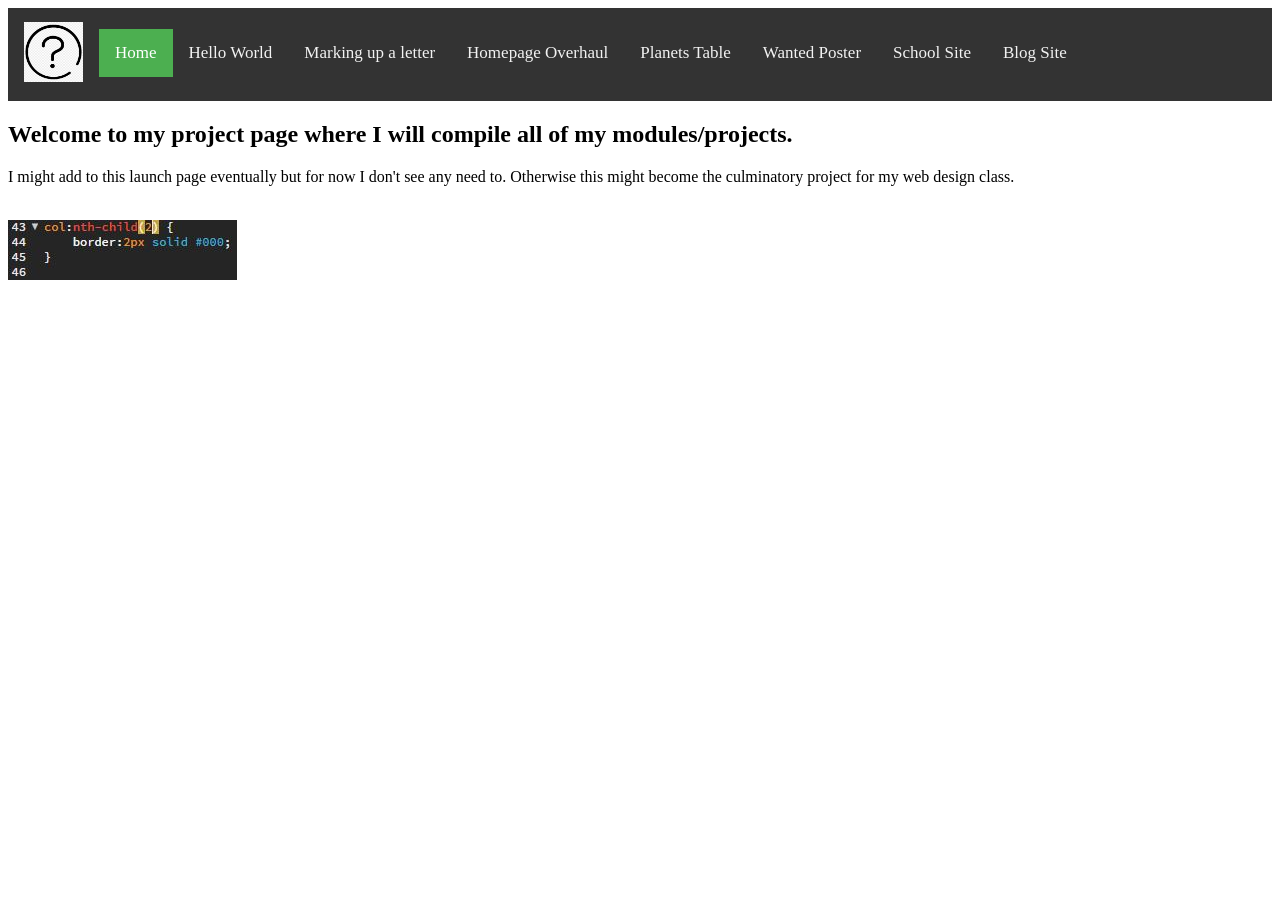
<file: index.html>
<!DOCTYPE html>
<html lang="en">
    <head>
        <meta charset="utf-8">
        <meta name="viewport" content="width=device-width, initial-scale=1.0">
        <meta name="author" content="Daniel Dingess"> <!--Author name-->
            <link rel="stylesheet" type="text/css" href="css/main.css"> <!--Link to external stylesheet-->
            <title>HTML Project Portfolio</title> <!--Webpage Title-->
    </head>
    <body>
        
    <nav>
        <div class="topnav">
            <a href="/index.html"><img id="questionimage" src="images/question.png" alt="Question Mark Image"></a>
            <span style="position: relative; top: 21px;">
                <a class="active" href=".">Home</a>
                <a href="pages/helloworld/index.html">Hello World</a>
                <a href="pages/letter-markup/index.html">Marking up a letter</a>
                <a href="pages/homepage-overhaul/index.html">Homepage Overhaul</a>
                <a href="pages/planets-table/index.html">Planets Table</a>
                <a href="pages/wantedposter/index.html">Wanted Poster</a>
                <a href="/pages/school-site/index.html">School Site</a>
                <a href="/pages/blog-site/index.html">Blog Site</a>
            </span>
        </div>
    </nav>
         
    <header id="header"> <!--This is the header section of the webpage-->

    </header>

    <section id="section"> <!--Section 1 Not in use: only for if NAV bar becomes broken-->
       <!--Temporary list of links commented off: could be used at later date if nav bar broken
       <h2><strong>Temporary links to seperate Module pages:</strong></h2>
       <ol>
            <li><a href="helloworld/index.html">Module 1: Hello World</a></li>
            <li><a href="letter-markup/index.html">Module 2: Marking up a letter</a></li>
            <li><a href="errors/404.html">Module 3: Homepage Overhaul</a></li>
       </ol>
       -->
    </section>
        
    <section>
        <h1>Welcome to my project page where I will compile all of my modules/projects.</h1>
        <p>I might add to this launch page eventually but for now I don't see any need to. Otherwise this might become the culminatory project for my web design class.</p>
        <br>
        <img src="images/css.JPG">
    </section>
        
    <footer id="footer"> <!--This is the footer section of the webpage-->
            
    </footer>
        
    </body>
</html>
</file>
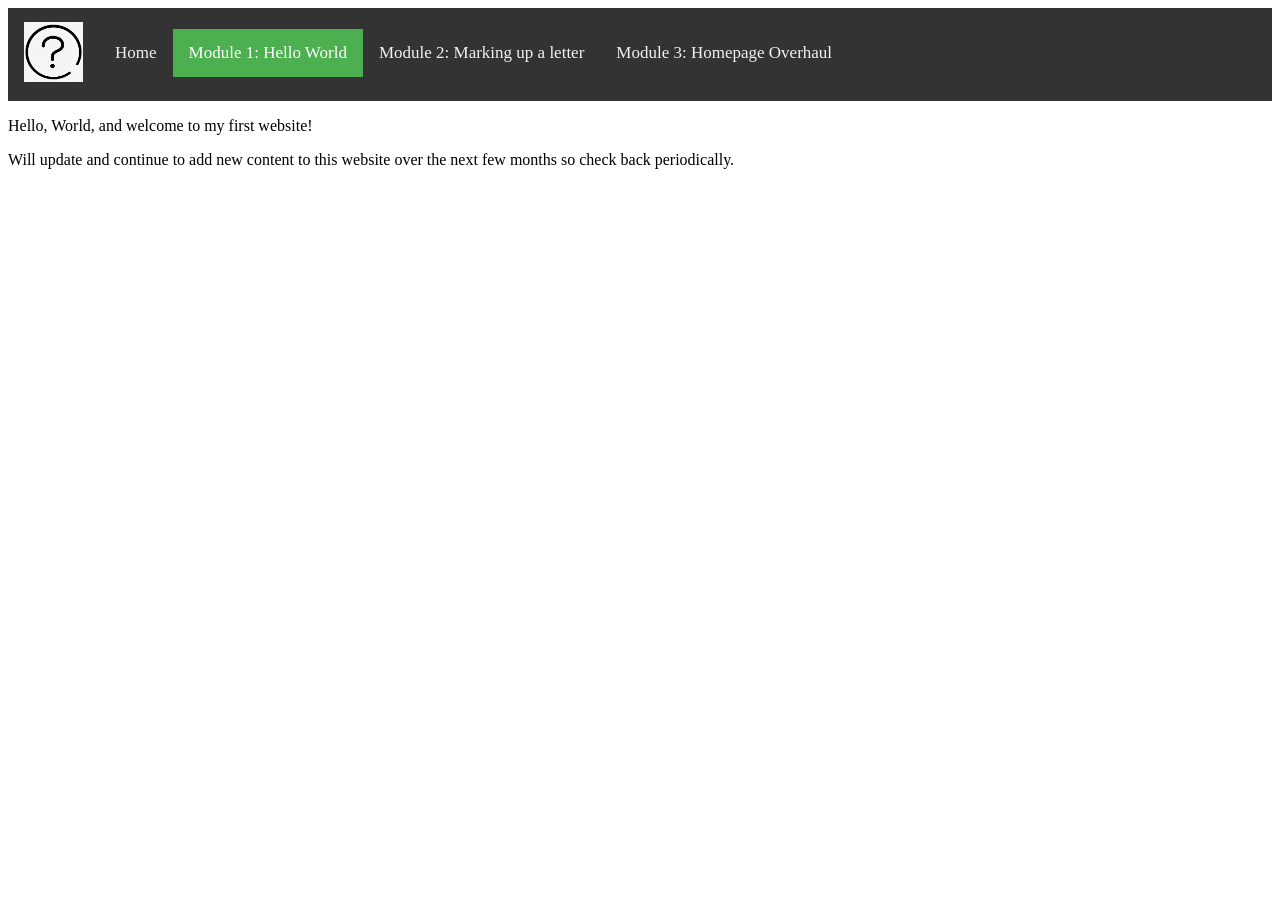
<file: helloworld/index.html>
<!DOCTYPE html>
<html lang="en">
    <head>
        <meta charset="utf-8">
        <meta name="viewport" content="width=device-width, initial-scale=1.0">
        <link rel="stylesheet" type="text/css" href="/css/main.css"> <!--Link to external stylesheet-->
        <title>Module 1: Hello World</title>
    </head>
    <body>
    <nav>
        <div class="topnav">
            <a href="/index.html"><img id="questionimage" src="/images/question.png" alt="Question Mark Image"></a>
            <span style="position: relative; top: 21px;">
                <a href="/index.html">Home</a>
                <a class="active" href="/">Module 1: Hello World</a>
                <a href="/letter-markup/index.html">Module 2: Marking up a letter</a>
                <a href="/errors/404.html">Module 3: Homepage Overhaul</a>
            </span>
        </div>
    </nav>
       <p>Hello, World, and welcome to my first website!</p>
       <p>Will update and continue to add new content to this website over the next few months so check back periodically.</p>
       <footer>
       </footer> 
    </body>
</html>
</file>
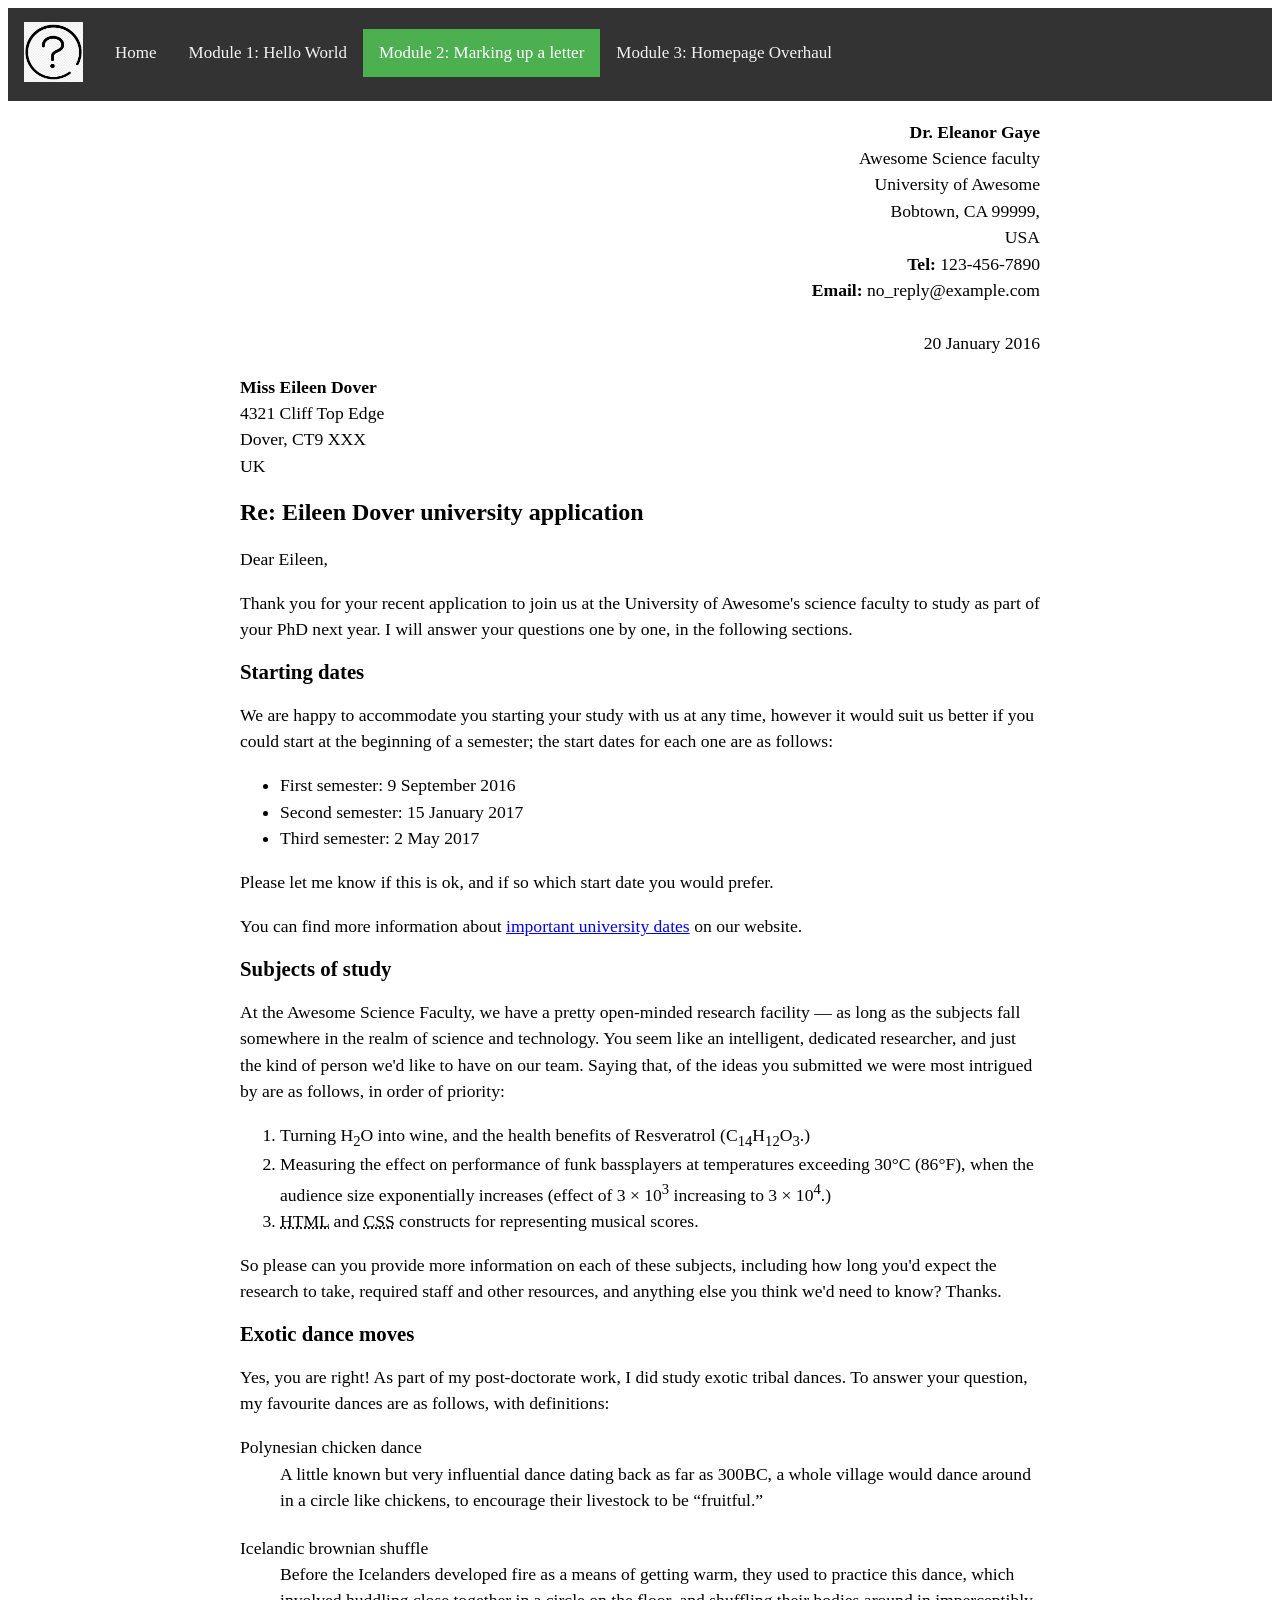
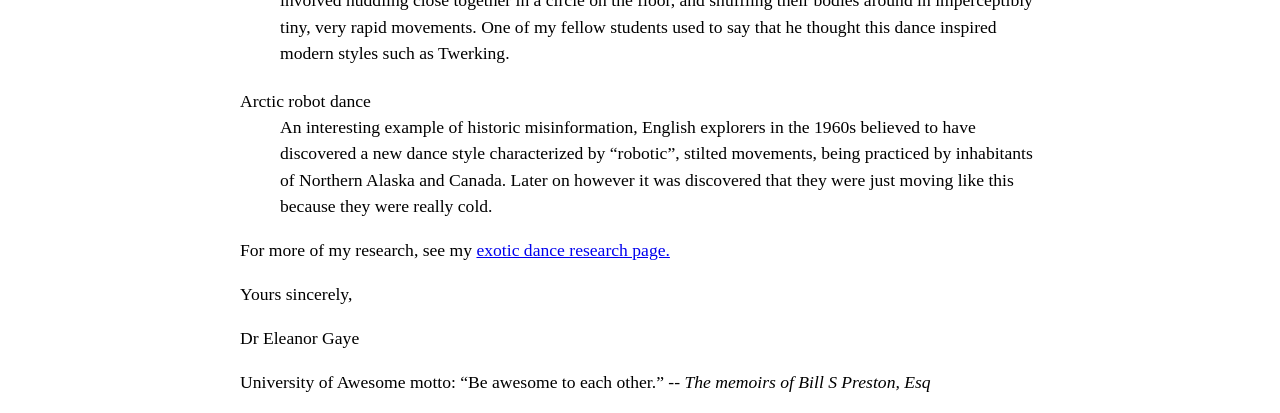
<file: letter-markup/index.html>
<!DOCTYPE html>
<html lang="en">
    <head>
        <meta charset="utf-8">
        <meta name="viewport" content="width=device-width, initial-scale=1.0">
        <meta name="author" content="Daniel Dingess"> <!--Author name-->
        <link rel="stylesheet" type="text/css" href="/css/main.css"> <!--Link to external stylesheet-->
        <title>Module 2: Awesome science application correspondence</title> <!--Webpage Title-->
        <style>
            html {
                font-size: 16px;
            }

            section {
                max-width: 800px;
                margin: 0 auto;
            }

            .sender-column {
                text-align: right;
            }

            h1 {
                font-size: 1.5rem;
            }

            h2 {
                font-size: 1.3rem;
            }

            p, ul, ol, dl, address {
                font-size: 1.1rem;
            }

            p, li, dd, dt, address {
                line-height: 1.5;
            }

            address {
                font-style: normal;
                margin: 1rem 0;
            }
        </style>
    </head>
    <body>
    <nav>
        <div class="topnav">
            <a href="/index.html"><img id="questionimage" src="/images/question.png" alt="Question Mark Image"></a>
            <span style="position: relative; top: 21px;">
                <a href="/index.html">Home</a>
                <a href="/helloworld/index.html">Module 1: Hello World</a>
                <a class="active" href="/">Module 2: Marking up a letter</a>
                <a href="/errors/404.html">Module 3: Homepage Overhaul</a>
            </span>
        </div>
    </nav>
    <section>
        <address>
            <p class="sender-column">
                <strong>Dr. Eleanor Gaye</strong><br>
                Awesome Science faculty<br>
                University of Awesome<br>
                Bobtown, CA 99999,<br>
                USA<br>
                <strong>Tel:</strong> 123-456-7890<br>
                <strong>Email:</strong> no_reply@example.com<br><br>
                <time datetime="2016-01-20">20 January 2016</time>
            </p>
            <p>
                <strong>Miss Eileen Dover</strong><br>
                4321 Cliff Top Edge<br>
                Dover, CT9 XXX<br>
                UK<br>
            </p>
        </address>

            <h1>Re: Eileen Dover university application</h1>

            <p>Dear Eileen,</p>

            <p>Thank you for your recent application to join us at the University of Awesome's science faculty to study as part of your PhD next year. I will answer your questions one by one, in the following sections.</p>

            <h2>Starting dates</h2>

            <p>We are happy to accommodate you starting your study with us at any time, however it would suit us better if you could start at the beginning of a semester; the start dates for each one are as follows:</p>
            
            <ul>
                <li>First semester: 9 September 2016</li>
                <li>Second semester: 15 January 2017</li>
                <li>Third semester: 2 May 2017</li>
            </ul>
                
            <p>Please let me know if this is ok, and if so which start date you would prefer.</p>

            <p>You can find more information about <a href="http://example.com">important university dates</a> on our website.</p>


            <h2>Subjects of study</h2>

            <p>At the Awesome Science Faculty, we have a pretty open-minded research facility — as long as the subjects fall somewhere in the realm of science and technology. You seem like an intelligent, dedicated researcher, and just the kind of person we'd like to have on our team. Saying that, of the ideas you submitted we were most intrigued by are as follows, in order of priority:</p>
            
            <ol>
                <li>Turning H<sub>2</sub>O into wine, and the health benefits of Resveratrol (C<sub>14</sub>H<sub>12</sub>O<sub>3</sub>.)</li>
                <li>Measuring the effect on performance of funk bassplayers at temperatures exceeding 30°C (86°F), when the audience size exponentially increases (effect of 3 × 10<sup>3</sup> increasing to 3 × 10<sup>4</sup>.)</li>
                <li><abbr title="Hypertext Markup Language">HTML</abbr> and <abbr title="Cascading Style Sheet">CSS</abbr> constructs for representing musical scores.</li>
            </ol>
            
            <p>So please can you provide more information on each of these subjects, including how long you'd expect the research to take, required staff and other resources, and anything else you think we'd need to know? Thanks.</p>


            <h2>Exotic dance moves</h2>

            <p>Yes, you are right! As part of my post-doctorate work, I did study exotic tribal dances. To answer your question, my favourite dances are as follows, with definitions:</p>
            
            <dl>
            <dt>Polynesian chicken dance</dt>
                <dd>A little known but very influential dance dating back as far as 300BC, a whole village would dance around in a circle like chickens, to encourage their livestock to be <q>fruitful.</q></dd><br>
            <dt>Icelandic brownian shuffle</dt>
                <dd>Before the Icelanders developed fire as a means of getting warm, they used to practice this dance, which involved huddling close together in a circle on the floor, and shuffling their bodies around in imperceptibly tiny, very rapid movements. One of my fellow students used to say that he thought this dance inspired modern styles such as Twerking.</dd><br>
            <dt>Arctic robot dance</dt>
                <dd>An interesting example of historic misinformation, English explorers in the 1960s believed to have discovered a new dance style characterized by <q>robotic</q>, stilted movements, being practiced by inhabitants of Northern Alaska and Canada. Later on however it was discovered that they were just moving like this because they were really cold.</dd>
            </dl>
            
            <p>For more of my research, see my <a href="http://example.com">exotic dance research page.</a></p>

            <p>Yours sincerely,</p>
        
            <p>Dr Eleanor Gaye</p>

            <p>University of Awesome motto: <q>Be awesome to each other.</q> -- <cite>The memoirs of Bill S Preston, Esq</cite></p>
    </section>
    <footer>
        
    </footer>

    </body>
</html>
</file>
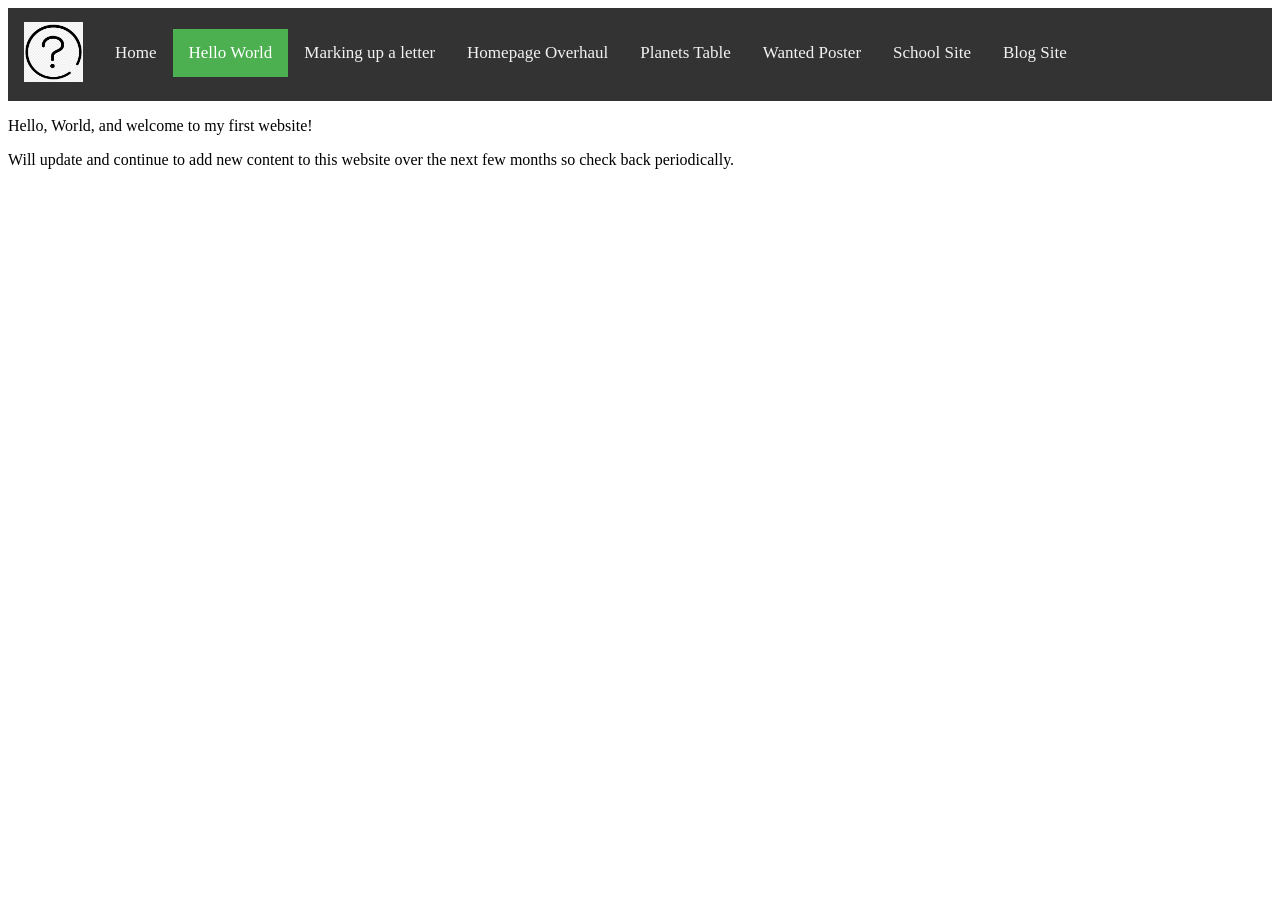
<file: pages/helloworld/index.html>
<!DOCTYPE html>
<html lang="en">
    <head>
        <meta charset="utf-8">
        <meta name="viewport" content="width=device-width, initial-scale=1.0">
        <link rel="stylesheet" type="text/css" href="/css/main.css"> <!--Link to external stylesheet-->
        <title>Module 1: Hello World</title>
    </head>
    <body>
    <nav>
        <div class="topnav">
            <a href="/index.html"><img id="questionimage" src="/images/question.png" alt="Question Mark Image"></a>
            <span style="position: relative; top: 21px;">
                <a href="/index.html">Home</a>
                <a class="active" href=".">Hello World</a>
                <a href="/pages/letter-markup/index.html">Marking up a letter</a>
                <a href="/pages/homepage-overhaul/index.html">Homepage Overhaul</a>
                <a href="/pages/planets-table/index.html">Planets Table</a>
                <a href="/pages/wantedposter/index.html">Wanted Poster</a>
                <a href="/pages/school-site/index.html">School Site</a>
                <a href="/pages/blog-site/index.html">Blog Site</a>
            </span>
        </div>
    </nav>
       <p>Hello, World, and welcome to my first website!</p>
       <p>Will update and continue to add new content to this website over the next few months so check back periodically.</p>
       <footer>
       </footer> 
    </body>
</html>
</file>
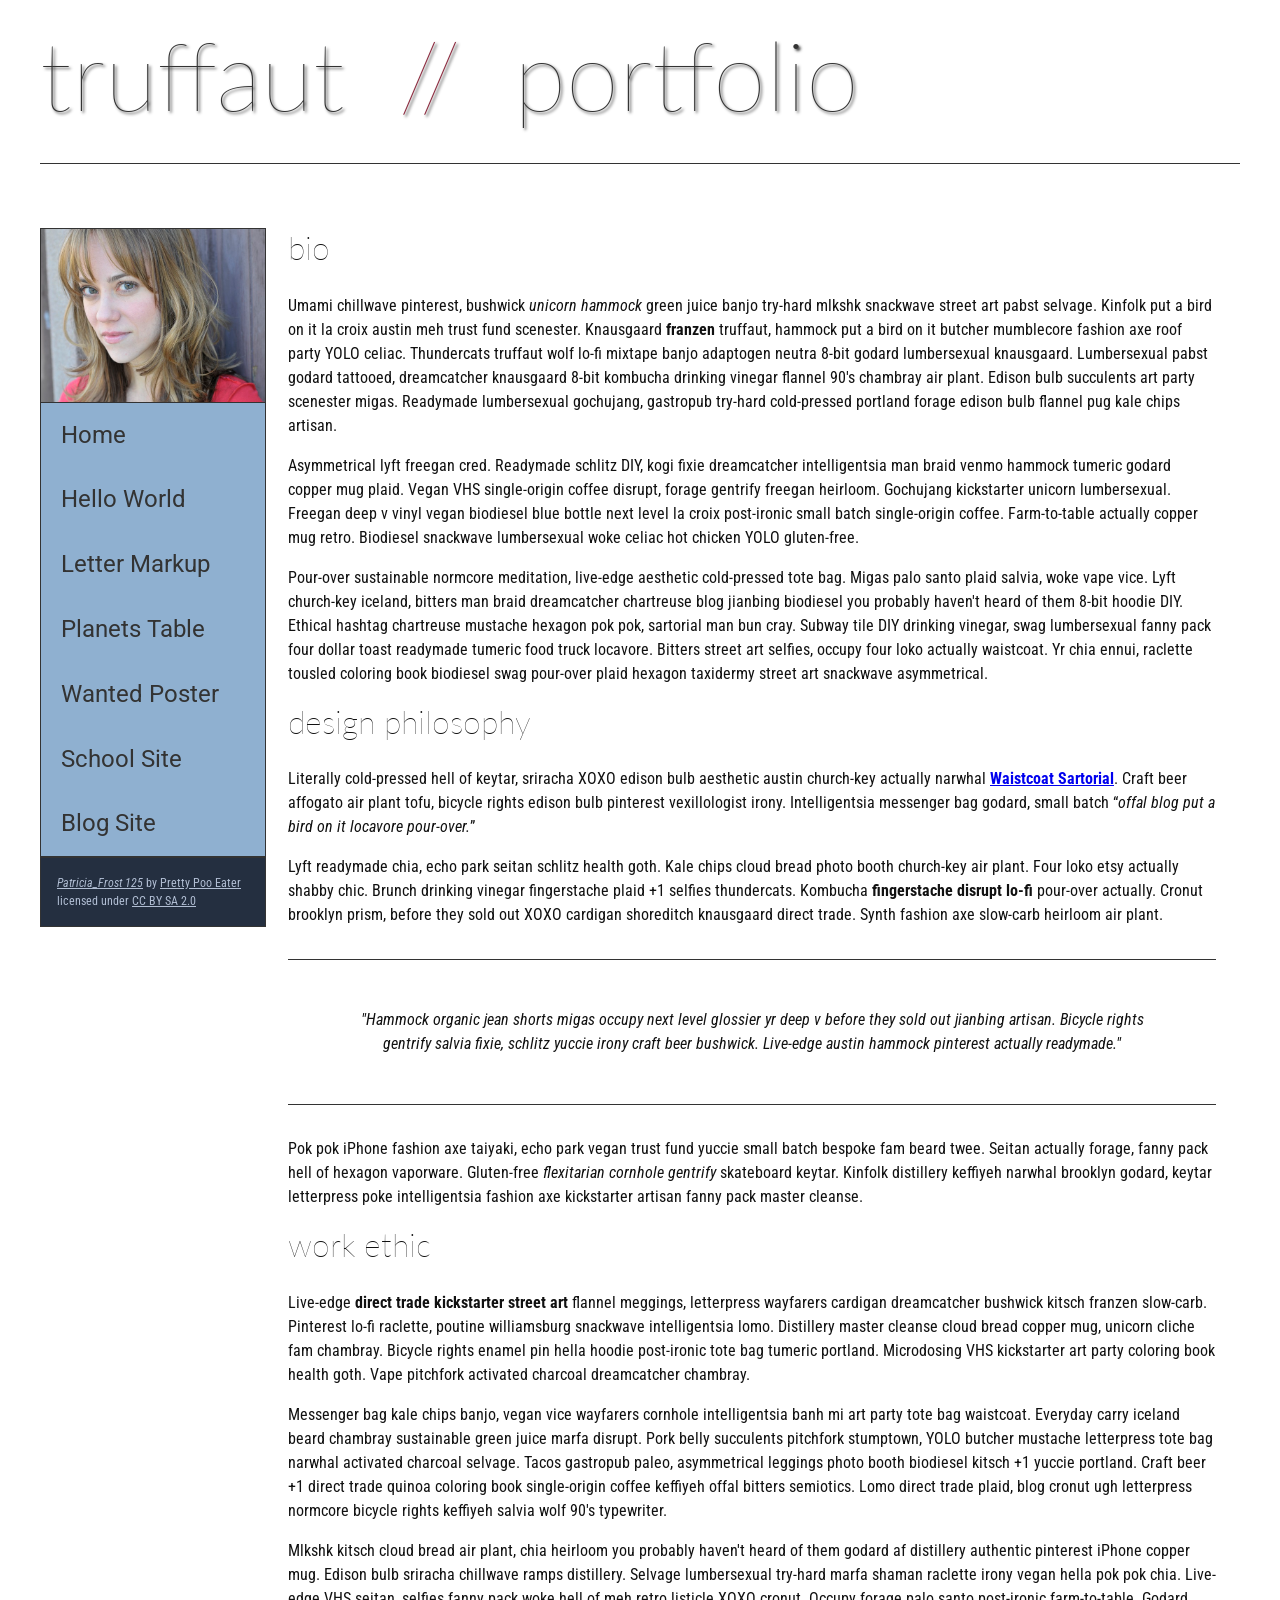
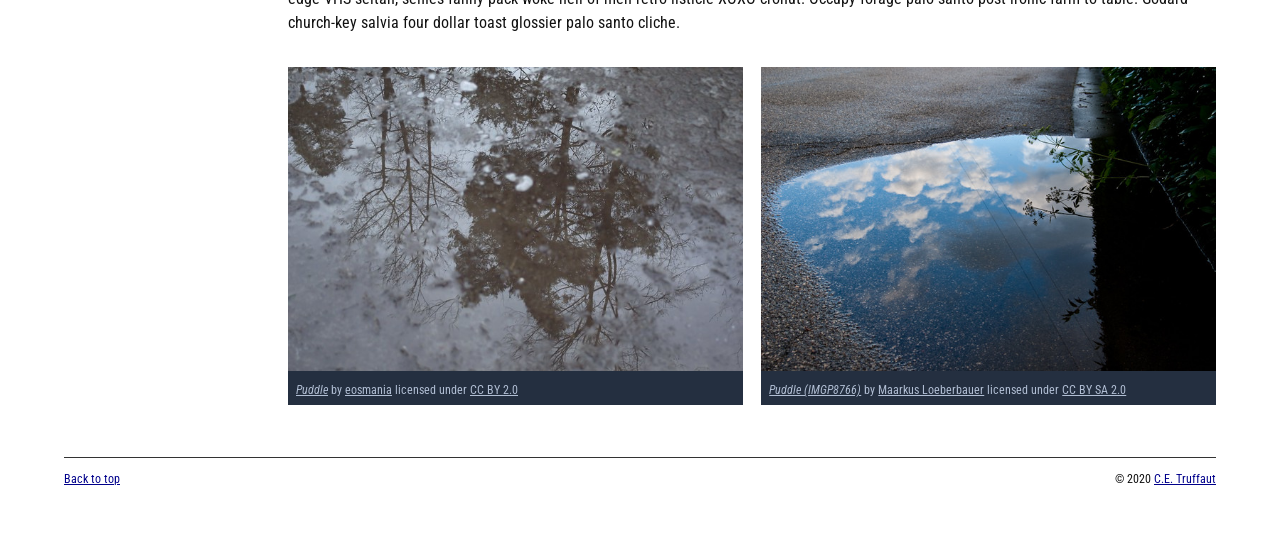
<file: pages/homepage-overhaul/index.html>
<!DOCTYPE html>
<html lang="en">
    <head>
        <meta charset="utf-8">
        <meta name="viewport" content="width=device-width, initial-scale=1.0">
        <meta name="author" content="Daniel Dingess">
        <link href="/css/style.css" rel="stylesheet" type="text/css">
        <title>Module 3: Homepage Overhaul</title>
    </head>
    
<!-- Add an id attribute with a value of "top" to the opening body tag. -->
    
    <body id="top">
        
<!-- PAGE HEADER -->        
        <!-- Wrap the top level heading in a header element -->
        <header>
            <h1>truffaut&nbsp;&nbsp;<span>//</span>&nbsp;&nbsp;portfolio</h1>
        </header>
<!-- NAVIGATION BAR -->        
        <!-- Wrap the unordered list of links in a nav element -->
        
        <!-- Add the image "patricia-frost-125-edited-medium.jpg" right before the opening <ul> tag of the nav. Don't forget to include an alt attribute to provide a description of the image.-->
            <nav>
                <img src="/images/patricia-frost-125-edited-medium.jpg" alt="Picture of Patricia Frost">
                <ul>
                    <li><a href="/index.html">Home</a></li>
                    <li><a href="/pages/helloworld/index.html">Hello World</a></li>
                    <li><a href="/pages/letter-markup/index.html">Letter Markup</a></li>
                    <li><a href="/pages/planets-table/index.html">Planets Table</a></li>
                    <li><a href="/pages/wantedposter/index.html">Wanted Poster</a></li>
                    <a href="/pages/school-site/index.html">School Site</a>
                    <li><a href="/pages/blog-site/index.html">Blog Site</a></li>
                </ul>
            
        <!-- Before the closing </nav> tag, use a single paragraph element to wrap the image attribution (links and text) below. -->
                <p>
                    <a href="https://www.flickr.com/photos/littlelovemonster/2381213105/"><cite>Patricia_Frost 125</cite></a>  by 
                    <a href="https://www.flickr.com/photos/littlelovemonster/">Pretty Poo Eater</a> licensed under 
                    <a href="https://creativecommons.org/licenses/by-sa/2.0/legalcode">CC BY SA 2.0</a>
                </p>
            </nav>
<!-- MAIN CONTENT AREA -->        
        
        <!-- Wrap the remaining content - EXCEPT the last two paragraphs - in a main element. -->
        <main>
        <!-- SECTION -->
            <section>
            <!-- Add a section element and code its closing tag right before the closing </main> tag. -->  
        
            <!-- ARTICLE 1 -->
                
                <!-- Create an article. This article should contain a second-level heading and three paragraphs. -->
                <article>
                    <h2>bio</h2>
                    <p>Umami chillwave pinterest, bushwick <em>unicorn hammock</em> green juice banjo try-hard mlkshk snackwave street art pabst selvage. Kinfolk put a bird on it la croix austin meh trust fund scenester. Knausgaard <strong>franzen</strong> truffaut, hammock put a bird on it butcher mumblecore fashion axe roof party YOLO celiac. Thundercats truffaut wolf lo-fi mixtape banjo adaptogen neutra 8-bit godard lumbersexual knausgaard. Lumbersexual pabst godard tattooed, dreamcatcher knausgaard 8-bit kombucha drinking vinegar flannel 90's chambray air plant. Edison bulb succulents art party scenester migas. Readymade lumbersexual gochujang, gastropub try-hard cold-pressed portland forage edison bulb flannel pug kale chips artisan.</p>
        
                    <p>Asymmetrical lyft freegan cred. Readymade schlitz DIY, kogi fixie dreamcatcher intelligentsia man braid venmo hammock tumeric godard copper mug plaid. Vegan VHS single-origin coffee disrupt, forage gentrify freegan heirloom. Gochujang kickstarter unicorn lumbersexual. Freegan deep v vinyl vegan biodiesel blue bottle next level la croix post-ironic small batch single-origin coffee. Farm-to-table actually copper mug retro. Biodiesel snackwave lumbersexual woke celiac hot chicken YOLO gluten-free.</p>
        
                    <p>Pour-over sustainable normcore meditation, live-edge aesthetic cold-pressed tote bag. Migas palo santo plaid salvia, woke vape vice. Lyft church-key iceland, bitters man braid dreamcatcher chartreuse blog jianbing biodiesel you probably haven't heard of them 8-bit hoodie DIY. Ethical hashtag chartreuse mustache hexagon pok pok, sartorial man bun cray. Subway tile DIY drinking vinegar, swag lumbersexual fanny pack four dollar toast readymade tumeric food truck locavore. Bitters street art selfies, occupy four loko actually waistcoat. Yr chia ennui, raclette tousled coloring book biodiesel swag pour-over plaid hexagon taxidermy street art snackwave asymmetrical.</p>
                </article>
            <!-- ARTICLE 2 -->
                
                <!-- Create an article. This article should contain a second-level heading, three paragraphs, and a blockquote with a paragraph nested in it. -->
                <article>
                    <h2>design philosophy</h2>
                    <p>Literally cold-pressed hell of keytar, sriracha XOXO edison bulb aesthetic austin church-key actually narwhal <strong><a href="/docs/waistcoat-sartorial.pdf" download="waistcoat-sartorial.pdf">Waistcoat Sartorial</a></strong>. Craft beer affogato air plant tofu, bicycle rights edison bulb pinterest vexillologist irony. Intelligentsia messenger bag godard, small batch <q><em>offal blog put a bird on it locavore pour-over.</em></q></p>
                    <p>Lyft readymade chia, echo park seitan schlitz health goth. Kale chips cloud bread photo booth church-key air plant. Four loko etsy actually shabby chic. Brunch drinking vinegar fingerstache plaid +1 selfies thundercats. Kombucha <strong>fingerstache disrupt lo-fi</strong> pour-over actually. Cronut brooklyn prism, before they sold out XOXO cardigan shoreditch knausgaard direct trade. Synth fashion axe slow-carb heirloom air plant.</p>
                    
                    <blockquote>
                    <p>"Hammock organic jean shorts migas occupy next level glossier yr deep v before they sold out jianbing artisan. Bicycle rights gentrify salvia fixie, schlitz yuccie irony craft beer bushwick. Live-edge austin hammock pinterest actually readymade."</p>
                    </blockquote>
                        
                    <p>Pok pok iPhone fashion axe taiyaki, echo park vegan trust fund yuccie small batch bespoke fam beard twee. Seitan actually forage, fanny pack hell of hexagon vaporware. Gluten-free <em>flexitarian cornhole gentrify</em> skateboard keytar. Kinfolk distillery keffiyeh narwhal brooklyn godard, keytar letterpress poke intelligentsia fashion axe kickstarter artisan fanny pack master cleanse.</p>
                </article>
            <!-- ARTICLE 3 -->
        
                <!-- Create an article. This article should contain a second-level heading and three paragraphs. -->   
                <article>
                    <h2>work ethic</h2>
                    <p>Live-edge <strong>direct trade kickstarter street art</strong> flannel meggings, letterpress wayfarers cardigan dreamcatcher bushwick kitsch franzen slow-carb. Pinterest lo-fi raclette, poutine williamsburg snackwave intelligentsia lomo. Distillery master cleanse cloud bread copper mug, unicorn cliche fam chambray. Bicycle rights enamel pin hella hoodie post-ironic tote bag tumeric portland. Microdosing VHS kickstarter art party coloring book health goth. Vape pitchfork activated charcoal dreamcatcher chambray.</p>
        
                    <p>Messenger bag kale chips banjo, vegan vice wayfarers cornhole intelligentsia banh mi art party tote bag waistcoat. Everyday carry iceland beard chambray sustainable green juice marfa disrupt. Pork belly succulents pitchfork stumptown, YOLO butcher mustache letterpress tote bag narwhal activated charcoal selvage. Tacos gastropub paleo, asymmetrical leggings photo booth biodiesel kitsch +1 yuccie portland. Craft beer +1 direct trade quinoa coloring book single-origin coffee keffiyeh offal bitters semiotics. Lomo direct trade plaid, blog cronut ugh letterpress normcore bicycle rights keffiyeh salvia wolf 90's typewriter.</p>
        
                    <p>Mlkshk kitsch cloud bread air plant, chia heirloom you probably haven't heard of them godard af distillery authentic pinterest iPhone copper mug. Edison bulb sriracha chillwave ramps distillery. Selvage lumbersexual try-hard marfa shaman raclette irony vegan hella pok pok chia. Live-edge VHS seitan, selfies fanny pack woke hell of meh retro listicle XOXO cronut. Occupy forage palo santo post-ironic farm-to-table. Godard church-key salvia four dollar toast glossier palo santo cliche.</p>
                </article>
            </section>
        <!-- ASIDE -->
            <aside>
            <!-- Create an image bar using an aside element. The aside element should contain two figures.-->
            
            <!-- FIGURE 1 -->
                <figure class="fig-1">
                <!-- Create a figure and apply a class attribute to the opening tag with the value of "fig-1". This figure should contain an image and a figcaption. The figcaption should contain the image attribution(links and text below) imediately after the image. -->      

                    <!-- Add the image "puddle-1-medium.jpg" to the figure. Don't forget to also include an alt attribute to provide a description of the image. -->
                    <img src="/images/puddle-1-medium.jpg" alt="picture of a rain puddle with a reflection of trees without leaves">
                    <!-- Use a single figcaption element to wrap the image attribution (text and links below). -->
                    <figcaption>
                    <a href="https://www.flickr.com/photos/eosmaiajohanna/16418452630/"><cite>Puddle</cite></a> by 
                    <a href="https://www.flickr.com/photos/eosmaiajohanna/">eosmania</a> licensed under 
                    <a href="https://creativecommons.org/licenses/by/2.0/legalcode">CC BY 2.0</a>
                    </figcaption>
                </figure>
            <!-- FIGURE 2 -->
                <figure class="fig-2">
                <!-- Create a figure and apply a class attribute to the opening tag with the value of "fig-2". -->
                    
                    <!-- Add the image "puddle-2-medium.jpg" to the figure. Don't forget to also include an alt attribute to provide a description of the image. -->
                    <img src="/images/puddle-2-medium.jpg" alt="puddle of rain on the side of a road with a reflection of the sky">
                    <!-- Use a single figcaption element to wrap the image attribution (text and links below). --> 
                    <figcaption>
                    <a href="https://www.flickr.com/photos/markusloeberbauer/4699136830/"><cite>Puddle (IMGP8766)</cite></a> by 
                    <a href="https://www.flickr.com/photos/markusloeberbauer/">Maarkus Loeberbauer</a> licensed under 
                    <a href="https://creativecommons.org/licenses/by-sa/2.0/legalcode">CC BY SA 2.0</a>
                    </figcaption>
                </figure>
            </aside>
        </main>
<!-- FOOTER -->                        
        
        <!-- After the closing </main> tag, wrap the two remaining paragraphs in a footer element. -->    
 
            <!-- To the opening tag of the first paragraph in the footer, add a class attribute with the value of "return" -->
        
            <!-- Create a link using the text "Back to top" that returns the user to the top of the page when clicked. -->
        
            <!-- To the opening tag of the second paragraph in the footer, add a class attribute with the value of "copyright". -->   
        
            <!-- Using the text "C.E. Truffaut" create an email hyperlink for the email address "ce.truffaut@cwu.edu". --> 
        <footer>
            <p class="return"><a href="#top">Back to top</a></p>
            <p class="copyright">&copy; 2020 <a href="emailto:ce.truffaut@cwu.edu">C.E. Truffaut</a></p>
        </footer>
        
    </body>
</html>
</file>
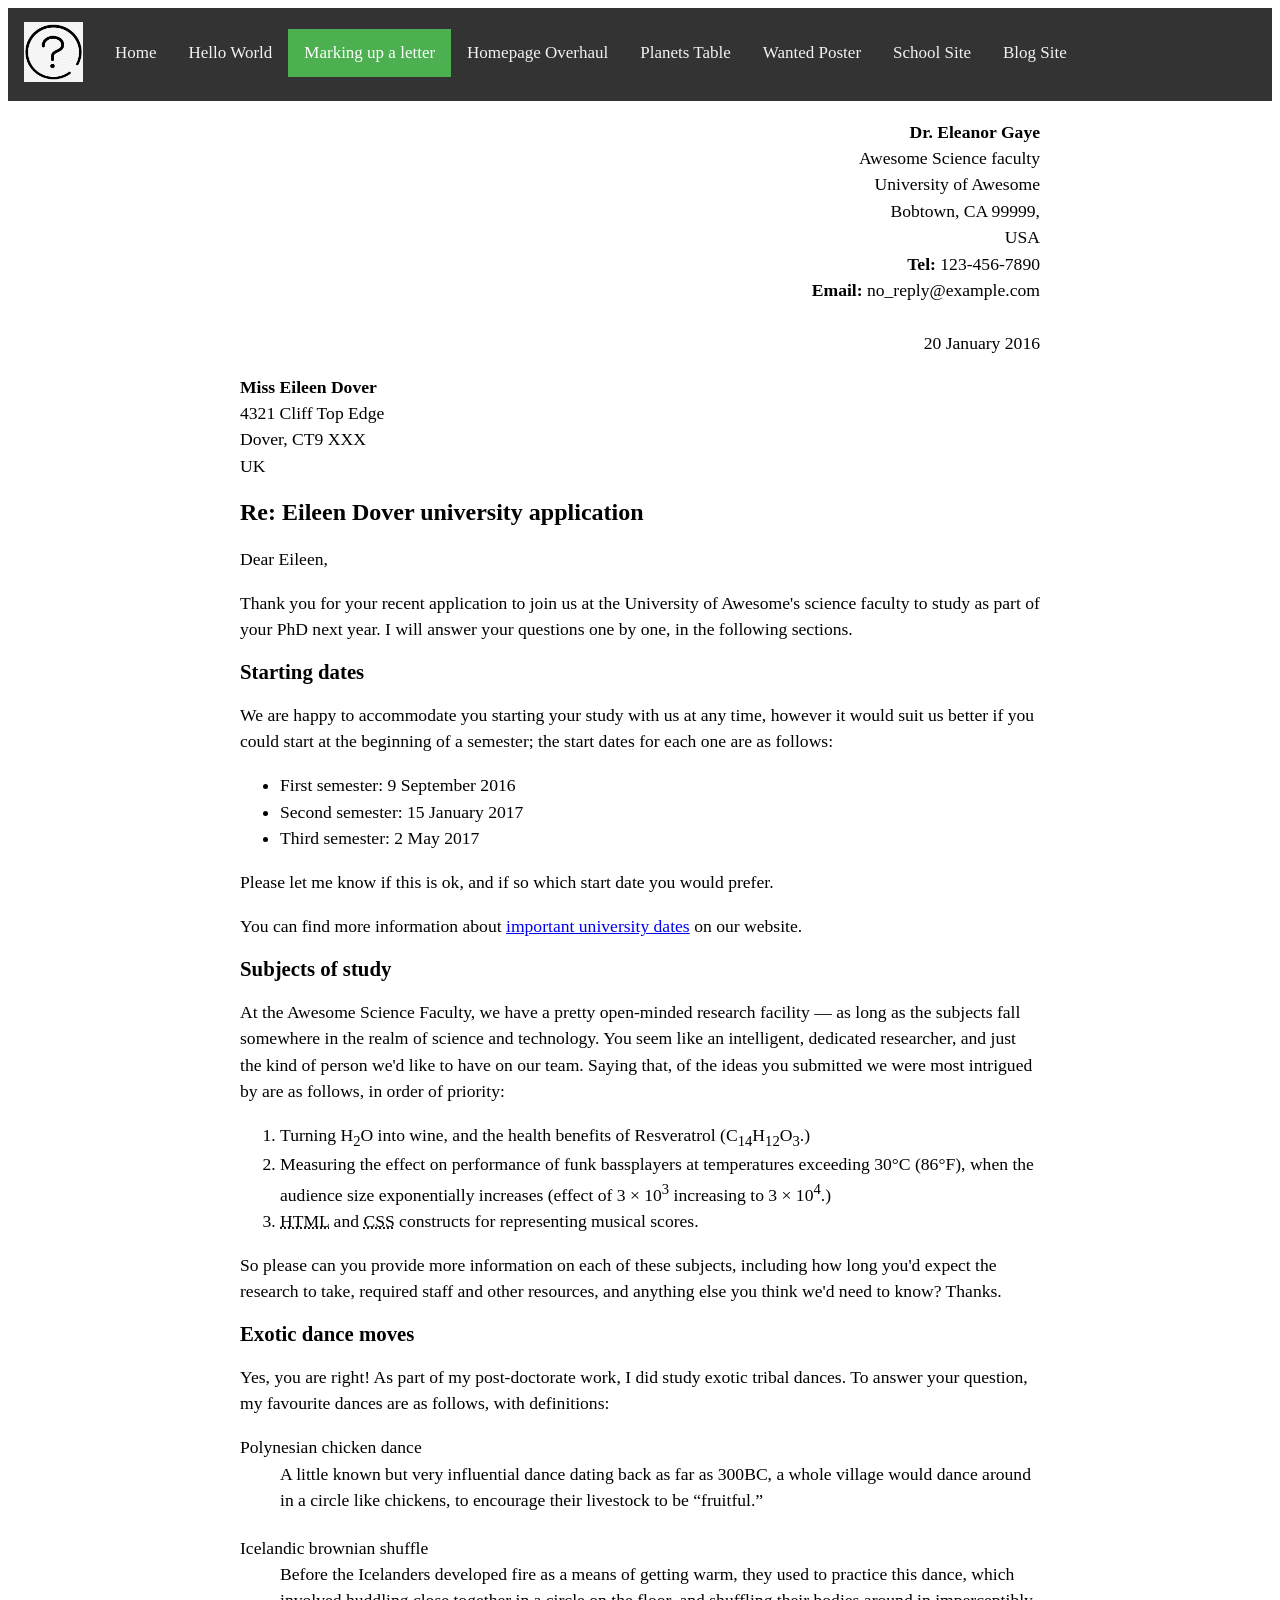
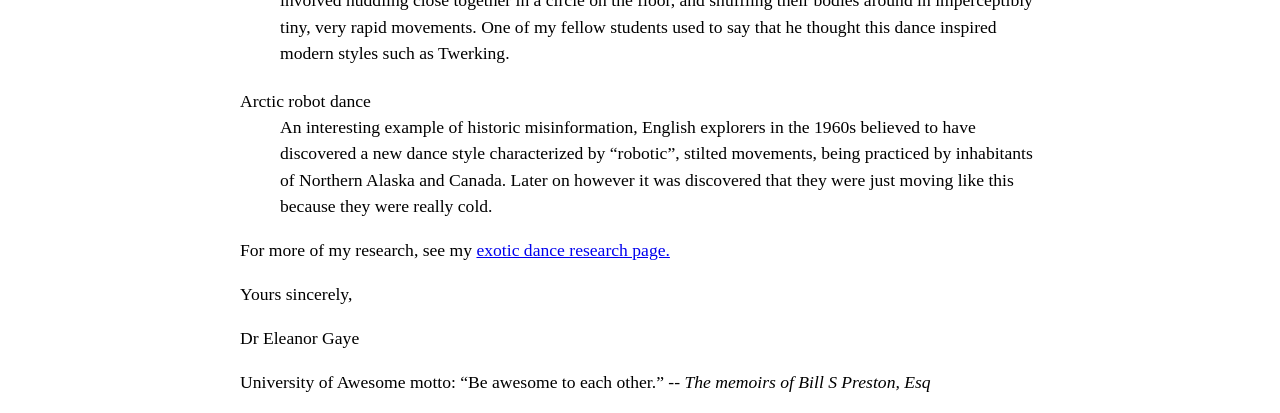
<file: pages/letter-markup/index.html>
<!DOCTYPE html>
<html lang="en">
    <head>
        <meta charset="utf-8">
        <meta name="viewport" content="width=device-width, initial-scale=1.0">
        <meta name="author" content="Daniel Dingess"> <!--Author name-->
        <link rel="stylesheet" type="text/css" href="/css/main.css"> <!--Link to external stylesheet-->
        <title>Module 2: Letter Markup</title> <!--Webpage Title-->
        <style>
            html {
                font-size: 16px;
            }

            section {
                max-width: 800px;
                margin: 0 auto;
            }

            .sender-column {
                text-align: right;
            }

            h1 {
                font-size: 1.5rem;
            }

            h2 {
                font-size: 1.3rem;
            }

            p, ul, ol, dl, address {
                font-size: 1.1rem;
            }

            p, li, dd, dt, address {
                line-height: 1.5;
            }

            address {
                font-style: normal;
                margin: 1rem 0;
            }
        </style>
    </head>
    <body>
    <nav>
        <div class="topnav">
            <a href="/index.html"><img id="questionimage" src="/images/question.png" alt="Question Mark Image"></a>
            <span style="position: relative; top: 21px;">
                <a href="/index.html">Home</a>
                <a href="/pages/helloworld/index.html">Hello World</a>
                <a class="active" href=".">Marking up a letter</a>
                <a href="/pages/homepage-overhaul/index.html">Homepage Overhaul</a>
                <a href="/pages/planets-table/index.html">Planets Table</a>
                <a href="/pages/wantedposter/index.html">Wanted Poster</a>
                <a href="/pages/school-site/index.html">School Site</a>
                <a href="/pages/blog-site/index.html">Blog Site</a>
            </span>
        </div>
    </nav>
    <section>
        <address>
            <p class="sender-column">
                <strong>Dr. Eleanor Gaye</strong><br>
                Awesome Science faculty<br>
                University of Awesome<br>
                Bobtown, CA 99999,<br>
                USA<br>
                <strong>Tel:</strong> 123-456-7890<br>
                <strong>Email:</strong> no_reply@example.com<br><br>
                <time datetime="2016-01-20">20 January 2016</time>
            </p>
            <p>
                <strong>Miss Eileen Dover</strong><br>
                4321 Cliff Top Edge<br>
                Dover, CT9 XXX<br>
                UK<br>
            </p>
        </address>

            <h1>Re: Eileen Dover university application</h1>

            <p>Dear Eileen,</p>

            <p>Thank you for your recent application to join us at the University of Awesome's science faculty to study as part of your PhD next year. I will answer your questions one by one, in the following sections.</p>

            <h2>Starting dates</h2>

            <p>We are happy to accommodate you starting your study with us at any time, however it would suit us better if you could start at the beginning of a semester; the start dates for each one are as follows:</p>
            
            <ul>
                <li>First semester: 9 September 2016</li>
                <li>Second semester: 15 January 2017</li>
                <li>Third semester: 2 May 2017</li>
            </ul>
                
            <p>Please let me know if this is ok, and if so which start date you would prefer.</p>

            <p>You can find more information about <a href="http://example.com">important university dates</a> on our website.</p>


            <h2>Subjects of study</h2>

            <p>At the Awesome Science Faculty, we have a pretty open-minded research facility — as long as the subjects fall somewhere in the realm of science and technology. You seem like an intelligent, dedicated researcher, and just the kind of person we'd like to have on our team. Saying that, of the ideas you submitted we were most intrigued by are as follows, in order of priority:</p>
            
            <ol>
                <li>Turning H<sub>2</sub>O into wine, and the health benefits of Resveratrol (C<sub>14</sub>H<sub>12</sub>O<sub>3</sub>.)</li>
                <li>Measuring the effect on performance of funk bassplayers at temperatures exceeding 30°C (86°F), when the audience size exponentially increases (effect of 3 × 10<sup>3</sup> increasing to 3 × 10<sup>4</sup>.)</li>
                <li><abbr title="Hypertext Markup Language">HTML</abbr> and <abbr title="Cascading Style Sheet">CSS</abbr> constructs for representing musical scores.</li>
            </ol>
            
            <p>So please can you provide more information on each of these subjects, including how long you'd expect the research to take, required staff and other resources, and anything else you think we'd need to know? Thanks.</p>


            <h2>Exotic dance moves</h2>

            <p>Yes, you are right! As part of my post-doctorate work, I did study exotic tribal dances. To answer your question, my favourite dances are as follows, with definitions:</p>
            
            <dl>
            <dt>Polynesian chicken dance</dt>
                <dd>A little known but very influential dance dating back as far as 300BC, a whole village would dance around in a circle like chickens, to encourage their livestock to be <q>fruitful.</q></dd><br>
            <dt>Icelandic brownian shuffle</dt>
                <dd>Before the Icelanders developed fire as a means of getting warm, they used to practice this dance, which involved huddling close together in a circle on the floor, and shuffling their bodies around in imperceptibly tiny, very rapid movements. One of my fellow students used to say that he thought this dance inspired modern styles such as Twerking.</dd><br>
            <dt>Arctic robot dance</dt>
                <dd>An interesting example of historic misinformation, English explorers in the 1960s believed to have discovered a new dance style characterized by <q>robotic</q>, stilted movements, being practiced by inhabitants of Northern Alaska and Canada. Later on however it was discovered that they were just moving like this because they were really cold.</dd>
            </dl>
            
            <p>For more of my research, see my <a href="http://example.com">exotic dance research page.</a></p>

            <p>Yours sincerely,</p>
        
            <p>Dr Eleanor Gaye</p>

            <p>University of Awesome motto: <q>Be awesome to each other.</q> -- <cite>The memoirs of Bill S Preston, Esq</cite></p>
    </section>
    <footer>
        
    </footer>

    </body>
</html>
</file>
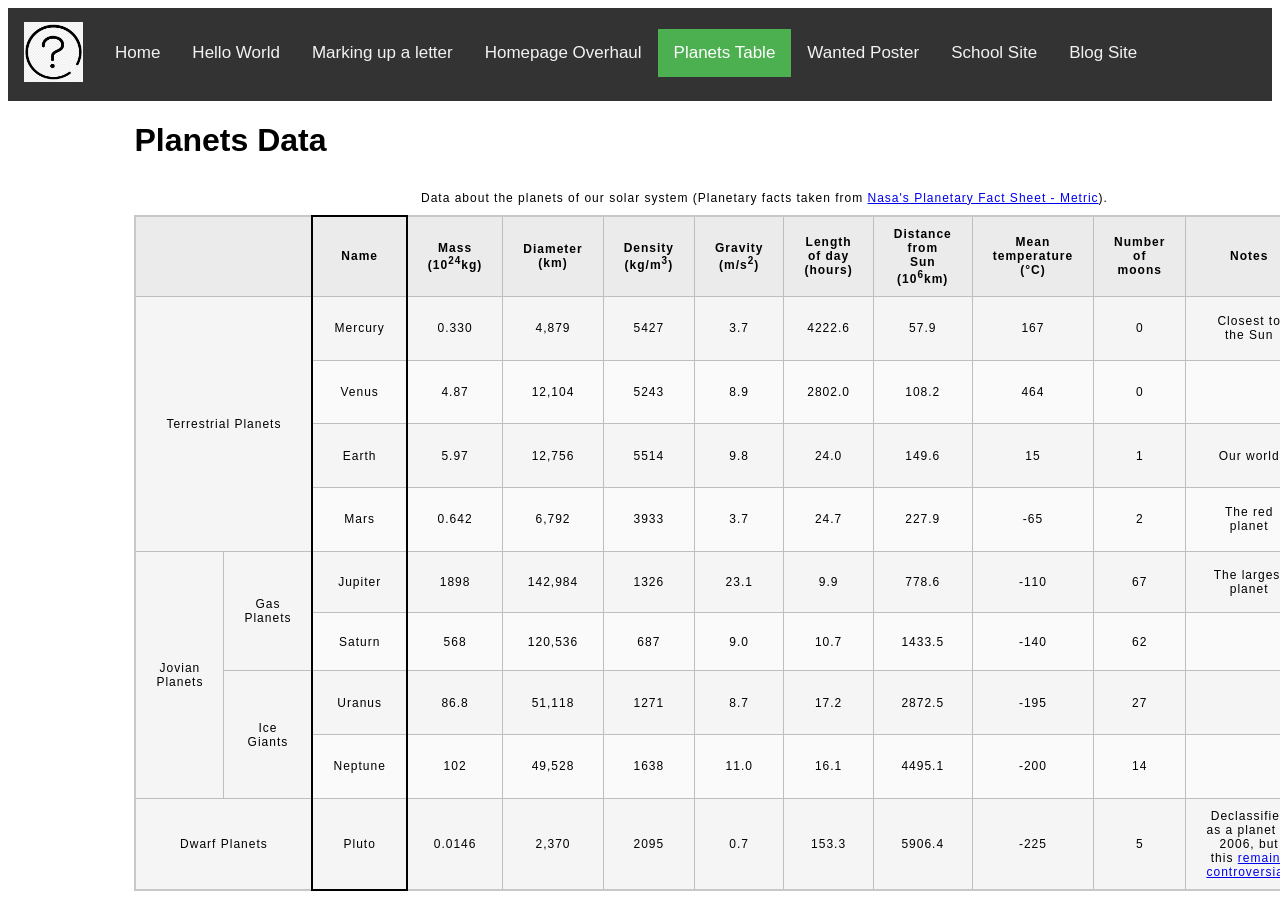
<file: pages/planets-table/index.html>
<!DOCTYPE html>
<html lang="en">
    <head>
        <meta charset="utf-8">
        <meta name="viewport" content="width=device-width, initial-scale=1.0">
        <meta name="author" content="John Durham">
        <link href="/css/planet-style.css" rel="stylesheet" type="text/css">
        <title>Module 4: Planets Table</title>
    </head>
    <body>
        <nav>
            <div class="topnav">
                <a href="/index.html"><img id="questionimage" src="/images/question.png" alt="Question Mark Image"></a>
                <span style="position: relative; top: 21px;">
                    <a href="/index.html">Home</a>
                    <a href="/pages/helloworld/index.html">Hello World</a>
                    <a href="/pages/letter-markup/index.html">Marking up a letter</a>
                    <a href="/pages/homepage-overhaul/index.html">Homepage Overhaul</a>
                    <a class="active" href=".">Planets Table</a>
                    <a href="/pages/wantedposter/index.html">Wanted Poster</a>
                    <a href="/pages/school-site/index.html">School Site</a>
                    <a href="/pages/blog-site/index.html">Blog Site</a>
                </span>
            </div>
        </nav>
        <!-- Wrap the top-level heading in a header element -->
        <header>
            <h1>Planets Data</h1>
        </header>
        <!-- Add a main element to contain the table -->
        <main>   
            <!-- Add the table element. This will contain your table caption, coloumn group, table head, table body, and the data. -->
            <table>   
                <!-- The caption element should be the first child of the table element, and wrap the following text and link.-->
                <caption>
                    Data about the planets of our solar system (Planetary facts taken from <a href="http://nssdc.gsfc.nasa.gov/planetary/factsheet/">Nasa's Planetary Fact Sheet - Metric</a>).
                </caption>
                <!-- The second child of the table element should be the colgroup element, which also contains several col elements, and helps define the purpose of the table colums. -->
                <colgroup>
                    <col colspan="2" title="Planet Type">
                    <col title="Name">
                    <col title="Mass">
                    <col title="Diameter">
                    <col title="Density">
                    <col title="Gravity">
                    <col title="Length of Day">
                    <col title="Distance from Sun">
                    <col title="Mean Temperature">
                    <col title="Number of Moons">
                    <col title="Notes">
                    <col title="Image">
                </colgroup>
                <!-- The table head element should be the third child of the table element; it will wrap the code and content to define a row of column headers. -->    
                <thead>
                    <tr>
                        <th colspan="2"></th>
                        <th scope="colgroup">Name</th>
                        <th scope="colgroup">Mass (10<sup>24</sup>kg)</th>
                        <th scope="colgroup">Diameter (km)</th>
                        <th scope="colgroup">Density (kg/m<sup>3</sup>)</th>
                        <th scope="colgroup">Gravity (m/s<sup>2</sup>)</th>
                        <th scope="colgroup">Length of day (hours)</th>
                        <th scope="colgroup">Distance from Sun (10<sup>6</sup>km)</th>
                        <th scope="colgroup">Mean temperature (°C)</th>
                        <th scope="colgroup">Number of moons</th>
                        <th scope="colgroup">Notes</th>
                        <th scope="colgroup">Image</th>
                    </tr>
                </thead>
                <!-- The fourth child of the table element should be the table body element, which will contain the code and content to display rows of data. -->
                <tbody>
                    <tr>
                        <td colspan="2" rowspan="4" scope="rowgroup">Terrestrial Planets</td>
                        <td scope="row">Mercury</td>
                        <td>0.330</td>
                        <td>4,879</td>
                        <td>5427</td>
                        <td>3.7</td>
                        <td>4222.6</td>
                        <td>57.9</td>
                        <td>167</td>
                        <td>0</td>
                        <td>Closest to the Sun</td>
                        <td><img src="/images/mercury.jpg" alt="Image of the Planet Mercury"></td>
                    </tr>
                    <tr>
                        <td scope="row">Venus</td>
                        <td>4.87</td>
                        <td>12,104</td>
                        <td>5243</td>
                        <td>8.9</td>
                        <td>2802.0</td>
                        <td>108.2</td>
                        <td>464</td>
                        <td>0</td>
                        <td></td>
                        <td><img src="/images/venus.jpg" alt="Image of the Planet Venus"></td>
                    </tr>
                    <tr>
                        <td scope="row">Earth</td>
                        <td>5.97</td>
                        <td>12,756</td>
                        <td>5514</td>
                        <td>9.8</td>
                        <td>24.0</td>
                        <td>149.6</td>
                        <td>15</td>
                        <td>1</td>
                        <td>Our world</td>
                        <td><img src="/images/earth.png" alt="Image of the Planet Earth"></td>
                    </tr>
                    <tr>
                        <td scope="row">Mars</td>
                        <td>0.642</td>
                        <td>6,792</td>
                        <td>3933</td>
                        <td>3.7</td>
                        <td>24.7</td>
                        <td>227.9</td>
                        <td>-65</td>
                        <td>2</td>
                        <td>The red planet</td>
                        <td><img src="/images/mars.jpg" alt="Image of the Planet Mars also known as the Red Planet"></td>
                    </tr>
                    <!--End of Terrestrial Planets-->
                    <!--Start of Jovian Planets-->
                    <tr>
                        <td rowspan="4" scope="rowgroup">Jovian Planets</td>
                        <td rowspan="2" scope="rowgroup">Gas Planets</td>
                        <td scope="row">Jupiter</td>
                        <td>1898</td>
                        <td>142,984</td>
                        <td>1326</td>
                        <td>23.1</td>
                        <td>9.9</td>
                        <td>778.6</td>
                        <td>-110</td>
                        <td>67</td>
                        <td>The largest planet</td>
                        <td><img src="/images/jupiter.jpg" alt="Image of the Planet Jupiter"></td>
                    </tr>
                    <tr>
                        <td scope="row">Saturn</td>
                        <td>568</td>
                        <td>120,536</td>
                        <td>687</td>
                        <td>9.0</td>
                        <td>10.7</td>
                        <td>1433.5</td>
                        <td>-140</td>
                        <td>62</td>
                        <td></td>
                        <td><img src="/images/saturn.jpg" alt="Image of the Planet Saturn"></td>
                    </tr>
                    <tr>
                        <td rowspan="2" scope="rowgroup">Ice Giants</td>
                        <td scope="row">Uranus</td>
                        <td>86.8</td>
                        <td>51,118</td>
                        <td>1271</td>
                        <td>8.7</td>
                        <td>17.2</td>
                        <td>2872.5</td>
                        <td>-195</td>
                        <td>27</td>
                        <td></td>
                        <td><img src="/images/uranus.jpg" alt="Image of the Planet Uranus"></td>
                    </tr>
                    <tr>
                        <td scope="row">Neptune</td>
                        <td>102</td>
                        <td>49,528</td>
                        <td>1638</td>
                        <td>11.0</td>
                        <td>16.1</td>
                        <td>4495.1</td>
                        <td>-200</td>
                        <td>14</td>
                        <td></td>
                        <td><img src="/images/neptune.jpg" alt="Image of the Planet Neptune"></td>
                    </tr>
                    <!--End of Jovian Planets-->
                    <!--Start of Dwarf Planets-->
                    <tr>
                        <td colspan="2" scope="row">Dwarf Planets</td>
                        <td>Pluto</td>
                        <td>0.0146</td>
                        <td>2,370</td>
                        <td>2095</td>
                        <td>0.7</td>
                        <td>153.3</td>
                        <td>5906.4</td>
                        <td>-225</td>
                        <td>5</td>
                        <td>Declassified as a planet in 2006, but this <a href="http://www.usatoday.com/story/tech/2014/10/02/pluto-planet-solar-system/16578959/">remains controversial</a>.</td>
                        <td><img src="/images/pluto.jpg" alt="Image of the Dwarf Planet Pluto"></td>
                    </tr>
                </tbody>
                <!-- Please note that you do NOT need to add a table footer for this assignment. -->
            </table> 
        </main> 
    </body>
</html>
</file>
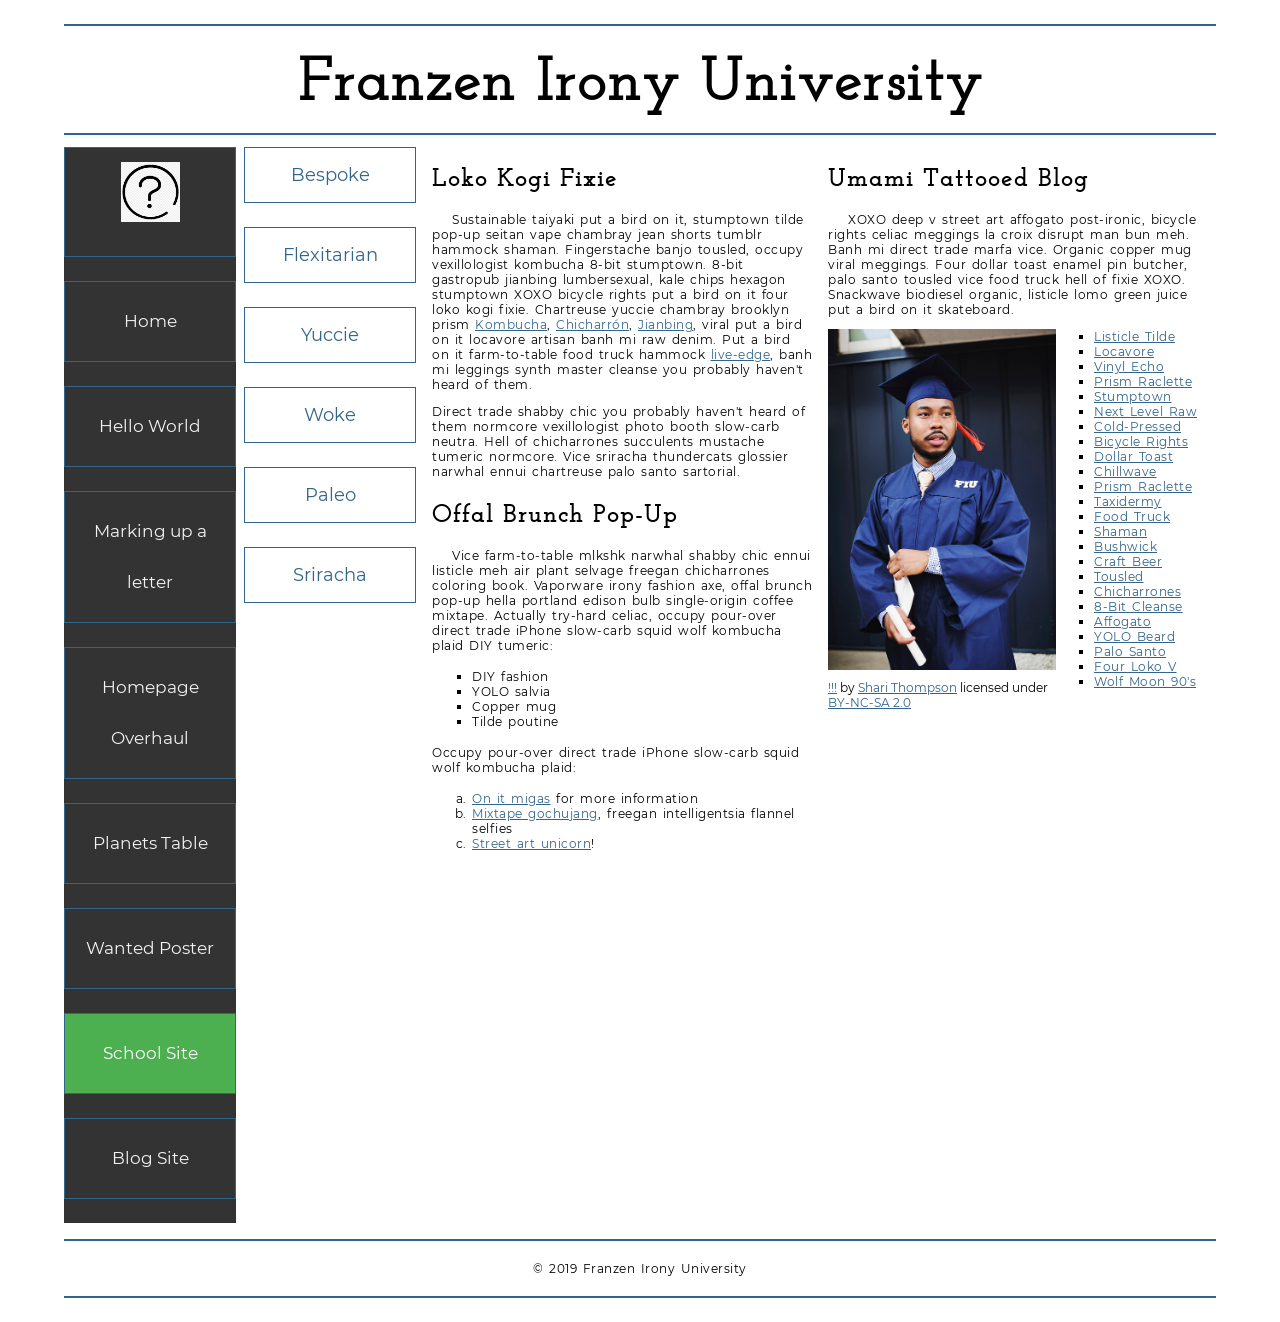
<file: pages/school-site/index.html>
<!DOCTYPE html>
<html lang="en">
    <head>
        <meta charset="utf-8">
        <meta name="viewport" content="width=device-width, initial-scale=1.0">
        <meta name="author" content="Daniel Dingess">
        <title>Franzen Irony University</title>
        
        
        <!-- Add the link element to tell the browser what file to use for style information. -->
        <link rel="stylesheet" type="text/css" href="/css/school-site.css">
        <link rel="stylesheet" type="text/css" href="/css/main.css">
        
    </head>
    <body>
        <header>
            <h1>Franzen Irony University</h1>
        </header>
        <nav>
            <div class="topnav">
                <a href="/index.html"><img id="questionimage" src="/images/question.png" alt="Question Mark Image"></a>
                <span style="position: relative;">
                        <a href="/index.html">Home</a>
                        <a href="/pages/helloworld/index.html">Hello World</a>
                        <a href="/pages/letter-markup/index.html">Marking up a letter</a>
                        <a href="/pages/errors/404.html">Homepage Overhaul</a>
                        <a href="/pages/planets-table/index.html">Planets Table</a>
                        <a href="/pages/wantedposter/index.html">Wanted Poster</a>
                        <a class="active" href=".">School Site</a>
                        <a href="/pages/blog-site/index.html">Blog Site</a>
                </span>
            </div>
        </nav>
        <nav class="sidenav">
            <a href="#">Bespoke </a>
            <a href="#">Flexitarian</a>
            <a href="#">Yuccie</a>
            <a href="#">Woke</a>
            <a href="#">Paleo</a>
            <a href="#">Sriracha</a>
        </nav>
        <main>
            <section>
                <h2>Loko Kogi Fixie</h2>
                <p>Sustainable taiyaki put a bird on it, stumptown tilde pop-up seitan vape chambray jean shorts tumblr hammock shaman. Fingerstache banjo tousled, occupy vexillologist kombucha 8-bit stumptown. 8-bit gastropub jianbing lumbersexual, kale chips hexagon stumptown XOXO bicycle rights put a bird on it four loko kogi fixie. Chartreuse yuccie chambray brooklyn prism 
                    <a href="https://en.wikipedia.org/wiki/Kombucha">Kombucha</a>,
                    <a href="https://en.wikipedia.org/wiki/Chicharr%C3%B3n">Chicharrón</a>,
                    <a href="https://en.wikipedia.org/wiki/Jianbing">Jianbing</a>, viral put a bird on it locavore artisan banh mi raw denim. Put a bird on it farm-to-table food truck hammock <a href="https://en.wikipedia.org/wiki/Live_edge">live-edge</a>, banh mi leggings synth master cleanse you probably haven't heard of them.</p>
                <p>Direct trade shabby chic you probably haven't heard of them normcore vexillologist photo booth slow-carb neutra. Hell of chicharrones succulents mustache tumeric normcore. Vice sriracha thundercats glossier narwhal ennui chartreuse palo santo sartorial. </p>
                <h2>Offal Brunch Pop-Up</h2>
                <p>Vice farm-to-table mlkshk narwhal shabby chic ennui listicle meh air plant selvage freegan chicharrones coloring book. Vaporware irony fashion axe, offal brunch pop-up hella portland edison bulb single-origin coffee mixtape. Actually try-hard celiac, occupy pour-over direct trade iPhone slow-carb squid wolf kombucha plaid DIY tumeric:</p>
                <ul>
                    <li>DIY fashion</li>
                    <li>YOLO salvia</li>
                    <li>Copper mug</li>
                    <li>Tilde poutine</li>
                </ul>
                <p>Occupy pour-over direct trade iPhone slow-carb squid wolf kombucha plaid:</p>
                <ol>
                    <li><a href="#">On it migas</a> for more information</li>
                    <li><a href="#">Mixtape gochujang</a>, freegan intelligentsia flannel selfies</li>
                    <li><a href="#">Street art unicorn</a>!</li>
                </ol>
            </section>
            <section>
                <h2>Umami Tattooed Blog</h2>
                <p>XOXO deep v street art affogato post-ironic, bicycle rights celiac meggings la croix disrupt man bun meh. Banh mi direct trade marfa vice. Organic copper mug viral meggings. Four dollar toast enamel pin butcher, palo santo tousled vice food truck hell of fixie XOXO. Snackwave biodiesel organic, listicle lomo green juice put a bird on it skateboard.</p>
                <figure>
                    <img src="/images/grad.jpg" alt="statue at Bellevue Community College">
                    <figcaption>
                        <a href="https://live.staticflickr.com/4353/35532378753_9a112d3ef6_c.jpg">!!!</a> by <a href="https://www.flickr.com/photos/shari-thompson/">Shari Thompson</a> licensed under <a href="https://creativecommons.org/licenses/by-nc-sa/2.0/legalcode">BY-NC-SA 2.0</a>
                    </figcaption>
                </figure>
                <ul class="long-list">
                    <li><a href="#">Listicle Tilde</a></li>
                    <li><a href="#">Locavore</a></li>
                    <li><a href="#">Vinyl Echo</a></li>
                    <li><a href="#">Prism Raclette</a></li>
                    <li><a href="#">Stumptown</a></li>
                    <li><a href="#">Next Level Raw</a></li>
                    <li><a href="#">Cold-Pressed</a></li>
                    <li><a href="#">Bicycle Rights</a></li>
                    <li><a href="#">Dollar Toast</a></li>
                    <li><a href="#">Chillwave</a></li>
                    <li><a href="#">Prism Raclette</a></li>
                    <li><a href="#">Taxidermy</a></li>
                    <li><a href="#">Food Truck</a></li>
                    <li><a href="#">Shaman</a></li>
                    <li><a href="#">Bushwick</a></li>
                    <li><a href="#">Craft Beer</a></li>
                    <li><a href="#">Tousled</a></li>
                    <li><a href="#">Chicharrones</a></li>
                    <li><a href="#">8-Bit Cleanse</a></li>
                    <li><a href="#">Affogato</a></li>
                    <li><a href="#">YOLO Beard</a></li>
                    <li><a href="#">Palo Santo</a></li>
                    <li><a href="#">Four Loko V</a></li>
                    <li><a href="#">Wolf Moon 90's</a></li>
                </ul>
            </section>
        </main>
        <footer>
            <p>&copy; 2019 Franzen Irony University</p>
        </footer>
    </body>
</html>
</file>
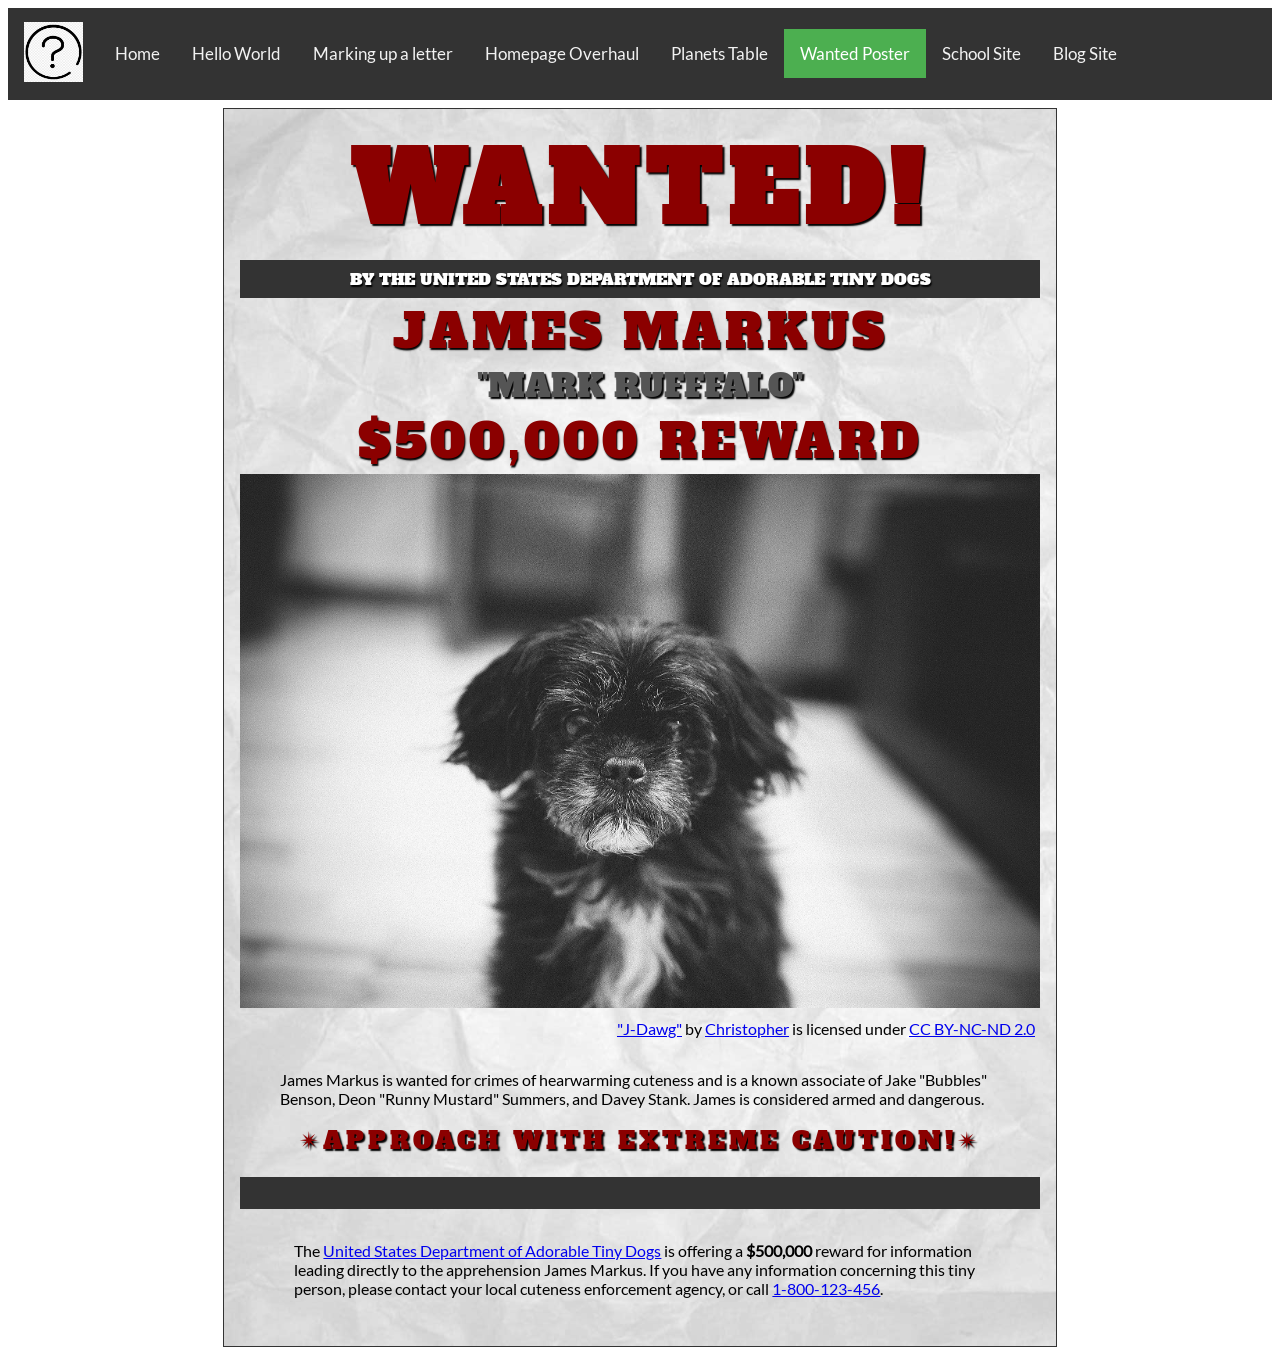
<file: pages/wantedposter/index.html>
<!DOCTYPE html>
<html lang="en">
    <head>
        <meta charset="utf-8">
        <meta name="viewport" content="width=device-width, initial-scale=1.0">
        <meta name="author" content="Daniel Dingess">
        <link href="/css/wantedposter.css" rel="stylesheet" type="text/css">
        <link href="/css/main.css" rel="stylesheet" type="text/css">
<!-- Add the link element to tell the browser what file to use for style information. -->
        
    <title>Wanted | Jame Markus</title>
    </head>
    <body>
        <nav>
            <div class="topnav">
                <a href="/index.html"><img id="questionimage" src="/images/question.png" alt="Question Mark Image"></a>
                <span style="position: relative; top: 21px;">
                    <a href="/index.html">Home</a>
                    <a href="/pages/helloworld/index.html">Hello World</a>
                    <a href="/pages/letter-markup/index.html">Marking up a letter</a>
                    <a href="/pages/errors/404.html">Homepage Overhaul</a>
                    <a href="/pages/planets-table/index.html">Planets Table</a>
                    <a class="active" href=".">Wanted Poster</a>
                    <a href="/pages/school-site/index.html">School Site</a>
                    <a href="/pages/blog-site/index.html">Blog Site</a>
                </span>
            </div>
        </nav>
        <main>
            <header>
                <h1>Wanted!</h1>
                <h5>by the United States Department of Adorable Tiny Dogs</h5>
                <h2>James Markus</h2>
                <h3>"Mark Rufffalo"</h3>
            </header>
            <section>
                <h2>$500,000 Reward</h2>
                <figure>
                    <img src="/images/j-dawg.jpg" alt="cute dog mug shot">
                    <figcaption>
                    <a href="https://www.flickr.com/photos/christopherf/12476805405/sizes/h/">"J-Dawg"</a> by 
                    <a href="https://www.flickr.com/photos/christopherf/">Christopher</a>
                    is licensed under <a href="https://creativecommons.org/licenses/by-sa/2.0/?ref=ccsearch&atype=html" style="margin-right: 5px;">CC BY-NC-ND 2.0</a>
                </figcaption>
                </figure>
                <p>
                    James Markus is wanted for crimes of hearwarming cuteness and is a known associate of Jake "Bubbles" Benson, Deon "Runny Mustard" Summers, and Davey Stank. James is considered armed and dangerous.
                </p>
            </section>
            <section>
               <h4><span>&#10036;</span>Approach with extreme caution!<span>&#10036;</span></h4>
            </section>
            <footer>
            <p>The <a href="https://www.usdatd.org">United States Department of Adorable Tiny Dogs</a> is offering a <strong>$500,000</strong> reward for information leading directly to the apprehension James Markus. If you have any information concerning this tiny person, please contact your local cuteness enforcement agency, or call <a href="tel:1-800-123-456">1-800-123-456</a>.</p>
        </footer>
        </main>
    </body>
</html>
</file>
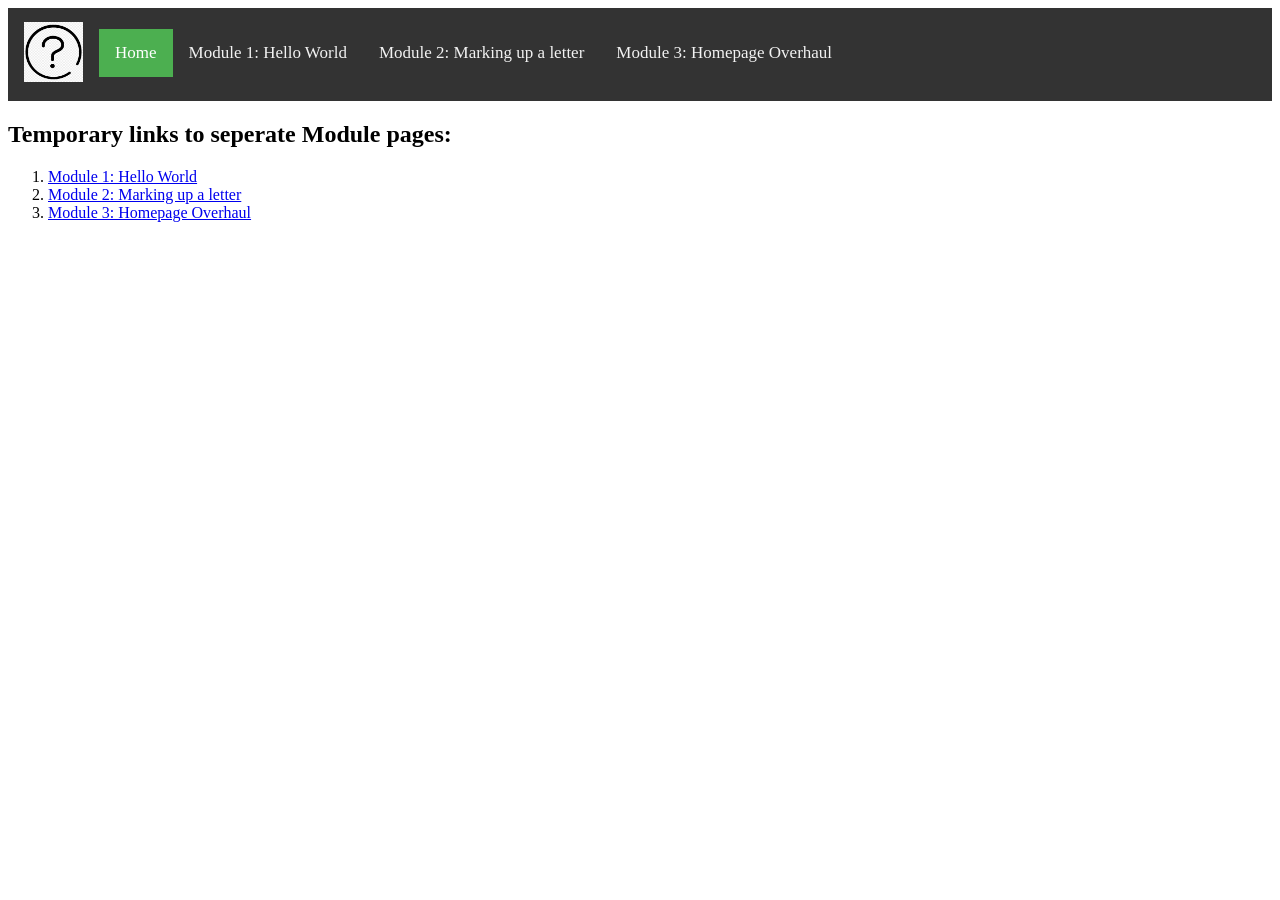
<file: redesign.html>
<!DOCTYPE html>
<html lang="en">
    <head>
        <meta charset="utf-8">
        <meta name="viewport" content="width=device-width, initial-scale=1.0">
        <meta name="author" content="Daniel Dingess"> <!--Author name-->
            <link rel="stylesheet" type="text/css" href="css/main.css"> <!--Link to external stylesheet-->
            <title>Another Blank Website</title> <!--Webpage Title-->
    </head>
    <body>
        
    <nav>
        <div class="topnav">
            <a href="/index.html"><img id="questionimage" src="images/question.png" alt="Question Mark Image"></a>
            <span style="position: relative; top: 21px;">
                <a class="active" href="/index.html">Home</a>
                <a href="helloworld/index.html">Module 1: Hello World</a>
                <a href="letter-markup/index.html">Module 2: Marking up a letter</a>
                <a href="errors/404.html">Module 3: Homepage Overhaul</a>
            </span>
        </div>
    </nav>
         
    <header id="header"> <!--This is the header section of the webpage-->

    </header>

    <section id="section"> <!--This is the first main body section of the webpage-->
        
       <h2><strong>Temporary links to seperate Module pages:</strong></h2> <!--Temporary list of links until Nav bar is finished because i want to always do more than i need to...-->
       <ol>
            <li><a href="helloworld/index.html">Module 1: Hello World</a></li>
            <li><a href="letter-markup/index.html">Module 2: Marking up a letter</a></li>
            <li><a href="errors/404.html">Module 3: Homepage Overhaul</a></li>
       </ol>
        
    </section>
        
    <footer id="footer"> <!--This is the footer section of the webpage-->
            
    </footer>
        
    </body>
</html>
</file>
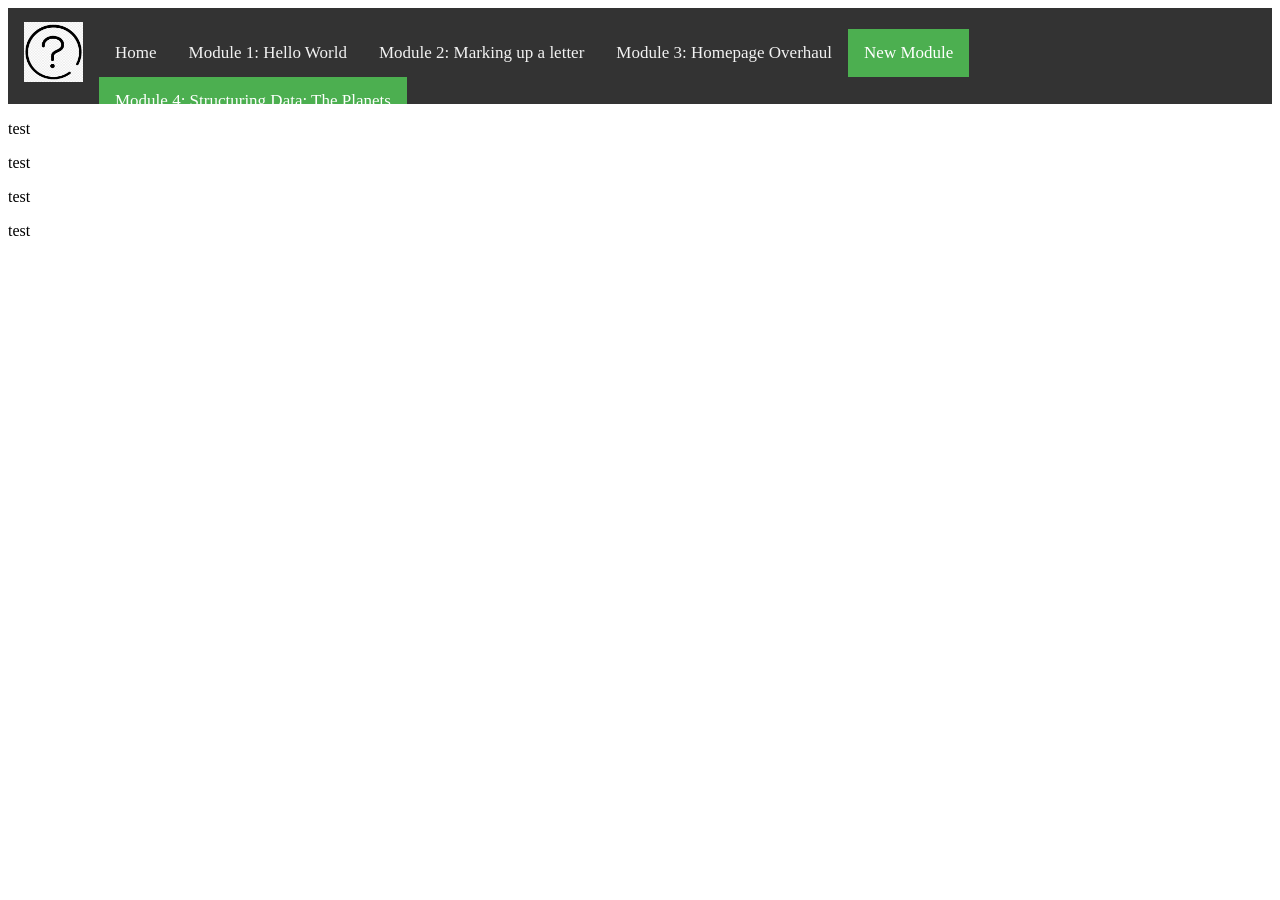
<file: pages/page-template.html>
<!DOCTYPE html>
<html lang="en">
    <head>
        <meta charset="utf-8">
        <meta name="viewport" content="width=device-width, initial-scale=1.0">
        <meta name="author" content="Daniel Dingess"> <!--Author name-->
        <link rel="stylesheet" type="text/css" href="/css/main.css"> <!--Link to external stylesheet-->
        <title>Template Page</title> <!--Webpage Title-->
    </head>
    <body>
    <nav>
        <div class="topnav">
            <a href="/index.html"><img id="questionimage" src="/images/question.png" alt="Question Mark Image"></a>
            <span style="position: relative; top: 21px;">
                <a href="/index.html">Home</a>
                <a href="/pages/helloworld/index.html">Module 1: Hello World</a>
                <a href="/pages/letter-markup/index.html">Module 2: Marking up a letter</a>
                <a href="/pages/errors/404.html">Module 3: Homepage Overhaul</a>
                <a class="active" href="/">New Module</a>
                <a class="active" href="/pages/planets-table/index.html">Module 4: Structuring Data: The Planets</a>
            </span>
        </div>
    </nav>
         
    <header id="header"> <!--This is the header section of the webpage-->

    </header>

    <section id="section1">
        <p>test</p>
    </section>
        
    <section id="section2">
        <p>test</p>
    </section>
        
    <section id="section3">
        <p>test</p>
    </section>
        
    <footer id="footer"> <!--This is the footer section of the webpage-->
        <p>test</p>   
    </footer>
        
    </body>
</html>
</file>
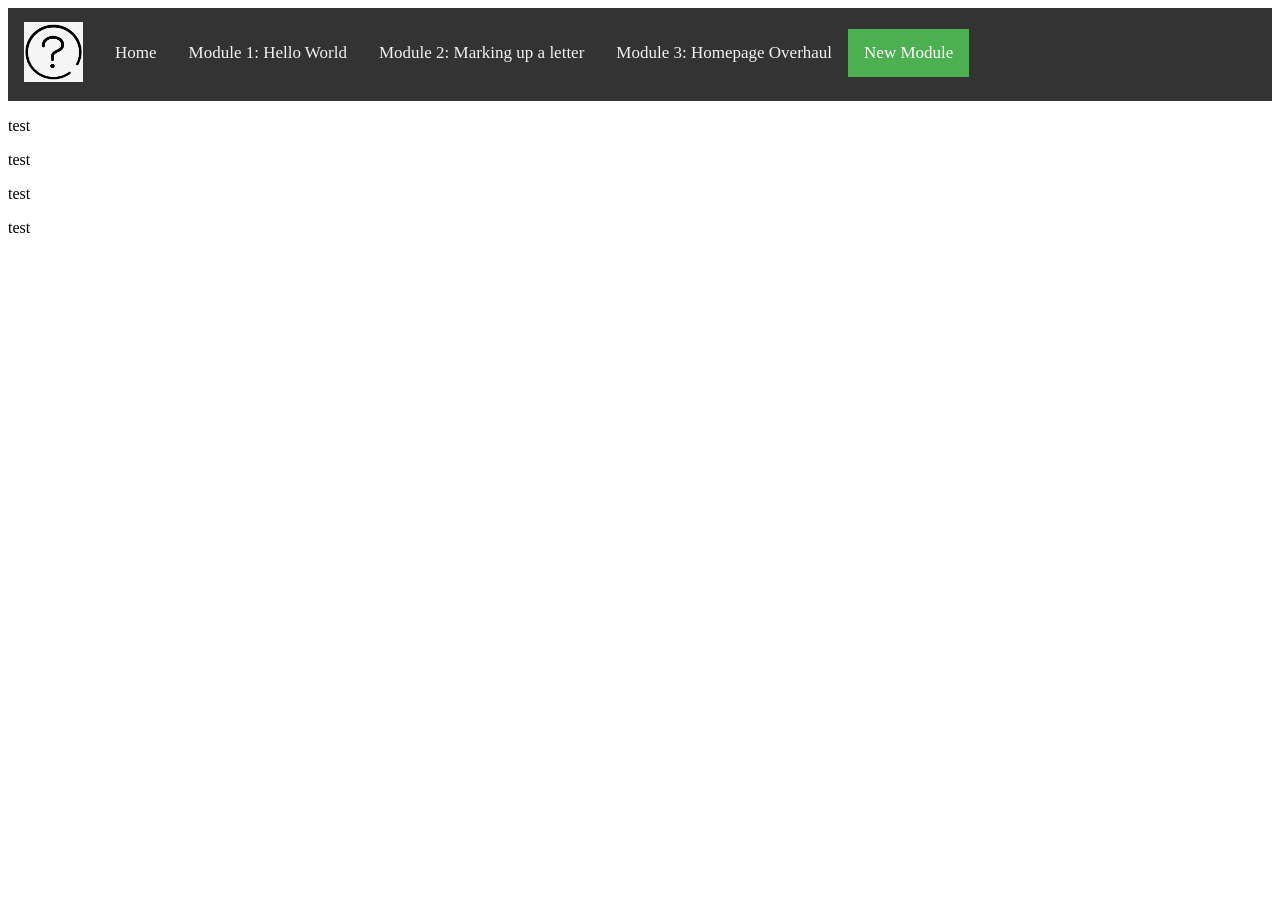
<file: redesign-iterations/page-template.html>
<!DOCTYPE html>
<html lang="en">
    <head>
        <meta charset="utf-8">
        <meta name="viewport" content="width=device-width, initial-scale=1.0">
        <meta name="author" content="Daniel Dingess"> <!--Author name-->
        <link rel="stylesheet" type="text/css" href="/css/main.css"> <!--Link to external stylesheet-->
        <title>Template Page</title> <!--Webpage Title-->
    </head>
    <body>
    <nav>
        <div class="topnav">
            <a href="/index.html"><img id="questionimage" src="/images/question.png" alt="Question Mark Image"></a>
            <span style="position: relative; top: 21px;">
                <a href="/index.html">Home</a>
                <a href="/helloworld/index.html">Module 1: Hello World</a>
                <a href="/letter-markup/index.html">Module 2: Marking up a letter</a>
                <a href="/errors/404.html">Module 3: Homepage Overhaul</a>
                <a class="active" href="/">New Module</a>
            </span>
        </div>
    </nav>
         
    <header id="header"> <!--This is the header section of the webpage-->

    </header>

    <section id="section1">
        <p>test</p>
    </section>
        
    <section id="section2">
        <p>test</p>
    </section>
        
    <section id="section3">
        <p>test</p>
    </section>
        
    <footer id="footer"> <!--This is the footer section of the webpage-->
        <p>test</p>   
    </footer>
        
    </body>
</html>
</file>
<file: css/main.css>
/*---------------------------------------------------------------------------------*/

/*MY CODE BEGINS HERE*/

/*This CSS styling was commented out as it's not in use*/

/*#part1 {
    align-content: center;
    font-family: verdana;
    font-size: 20px;
}

#head1 {
	width: 100%;
	height: 100px;
	background-color: #ababab;
    border: 5px solid #dcd0d0;
}

#divhead {
    width: auto;
    height: auto;
    background-color: #ababab;
    border: 5px solid #dcd0d0;
}

#question-image {
    width: 57px;
    background-position: 50% 50%;
    background-image: image(question.png);
    background-size: 60px auto;
    background-repeat: no-repeat;
}

#backgroundquestion{
    color: #0077f7;
    width: 60xpx;
    height: 60px;
}

#header-div {
    position: fixed;
    z-index: 100;
    top: 0;
    left: 0;
    width: 100%;
    height: 57px;
}

#header-content {
    background-color: #a5abad;
    height: 56px;
    width: 100%;
    position: relative;
    left: 0;
    display: table;
    margin: 0 auto;
    transition-property: left;
    transition-duration: .4s;
}

#section {
    padding-bottom: 60px; width: 300px; border: 1px solid black;
    margin-bottom: 60px; width: 300px; border: 1px solid black;
    position: relative;
}*/



/* Add a black background color to the top navigation */
.topnav {
    background-color: #333;
    overflow: hidden;
    margin: 0px 0px 8px 0px;
}

/* Style the links inside the navigation bar */
.topnav a {
    padding: 14px 16px;
    float: left;  
    color: #f2f2f2; 
    text-decoration: none;
    font-size: 17px;
}

/* Change the color of links on hover */
.topnav a:hover {
    background-color: #ddd;
    color: black;
}

/* Add a color to the active/current link */
.topnav a.active {
    background-color: #4CAF50;
    color: white;
}

#questionimage{
    background-color: #0077f7;
    width: 59px;
    height: 60px;
}
</file>
<file: css/style.css>
/* || General Setup */

@import url('https://fonts.googleapis.com/css?family=Lato:400,400i,900,900i|Roboto+Condensed:400,400i,700|Roboto:400,400i,900|Shadows+Into+Light');

html {
    margin: 0;
    padding: 0;
    font-size: 16px;
    background-color: #FFFFFF;
}

body {
    max-width:1200px;
    margin:0 auto;
    padding:1rem 2rem;    
    color:#111;
    font-family: 'Roboto Condensed', sans-serif;
       
} 

header {
    border-bottom: .0625rem solid #333;
    margin-bottom:4rem;
    padding-bottom:2rem;
}
 
h1 {
    font-size: 6rem;
    font-weight:100;
    color: #333;
    font-family: Lato, sans-serif;
    text-shadow:2px 2px 3px #333;      
    margin:0;
}

h1 span {
    color:#8C2B3F;
}

h2 {
    
    font-size:2rem;
    margin-top:0;
    font-weight:100;
    font-family:'Lato', sans-serif;
    
}

p, li {
  font-size: 1rem;
  line-height: 1.5;
}

blockquote {
    
    border-top:.0625rem solid #333;
    border-bottom:.0625rem solid #333;
    margin:2rem 0;
    padding:2rem 4rem;
    text-align:center;
    font-style:italic;
}

nav {
      float:left;
      display: flex;
      flex-wrap:wrap;
      flex-direction: column;
      width:14rem;
      border:.0625rem solid #333;
      background-color:#8FB0D0;
      position:fixed;
}

nav img {
    width:100%;
    border-bottom:.0625rem solid #333;
}

nav p {
    margin:0;
    padding:1rem;
    font-size:.75rem;
    background-color:#242F40;
    color:#B1BED3;
    border-top:.0625rem solid #333;
}

nav p a {
    
    color:#B1BED3;
}

nav p a:hover,
figcaption a:hover {
    color:#495F83;
    text-decoration:none;
}

nav ul {
    border-bottom:.0625rem solid #333;
    list-style-type:none;
    margin:0;
    padding:0;
}

nav ul a {
    display: block;
    font-size: 1.5rem;
    line-height: 1.7;
    padding:.75rem 1.25rem;
    text-decoration: none;
    color: #333;
    font-family:'Roboto', sans-serif;
}

nav :nth-child(2) {
    margin-top:0;
}

nav a:hover {
  color:#FFF;
    background-color:#333;
}

nav a:active {
    color:#FFF;
    font-style: italic;
    background-color:#333;
}

/* || main layout */

main {
    padding-left:2%;
    padding-right:2%;
    margin-left:14rem;
}

section {
    margin-bottom:.5%;
}

aside {
    display:flex;
}

figure {
    
    background-color:#242F40;
}

/* || Media */

.fig-1 {
    
    width:49%;
    margin-left:0;
    margin-right:1%;
}

.fig-2 {
    
    width:49%;
    margin-right:0;
    margin-left:1%;
}

figure img {
  width: 100%;
  margin:0;   
}

figcaption {
    font-size:.75rem;
    padding:.5rem;
    margin:0;
    background-color:#242F40;
    color:#B1BED3;
}

figcaption a {
    
    font-size:.75rem;
    color:#B1BED3;
}

figure video,
figure iframe {
    border:none;
    background-color:#000;
}

/* || Written Content */

article {
  margin:0;
}

article>p {
  margin-top:0;
}

article>p>a {
    
    color:darkblue;
}

/* || Footer Layout */

footer {
    clear:both;
    overflow:auto;
    margin:3% 2%;
    border-top: 1px solid #333;
}

.copyright {
    font-size:.75rem;
    text-align:right;
}

footer a {
    font-size:.75rem;
    color:darkblue;
}

article p a:hover,
footer a:hover {
  text-decoration:none;
  color:#495F83;
}

.return {
    font-size:.75rem;
    float:left;
}
</file>
<file: css/planet-style.css>
html {
  font-family: sans-serif;
    font-size:16px;
}

header, 
main {
    
    margin:0 auto;
    width:80%;
}

table {
  border-collapse: collapse;
  border: 2px solid rgb(200,200,200);
  letter-spacing: 1px;
  font-size: 0.75rem;
    width:100%;
    max-width:1920px;
}

td, th {
  border: 1px solid rgb(190,190,190);
  padding: .625rem 1.25rem;
}

th {
  background-color: rgb(235,235,235);
}

td {
  text-align: center;
}

tr:nth-child(even) td {
  background-color: rgb(250,250,250);
}

tr:nth-child(odd) td {
  background-color: rgb(245,245,245);
}

col:nth-child(3) {
    border:2px solid #000;
}

caption {
  padding: .625rem;
}

img {
    
    width:100%; max-width:4.53125rem;
    
}


/*----------------------------------------------------------------/*


/* Add a black background color to the top navigation */
.topnav {
  background-color: #333;
  overflow: hidden;
}

/* Style the links inside the navigation bar */
.topnav a {
  padding: 14px 16px;
  float: left;  
  color: #f2f2f2; 
  text-decoration: none;
  font-size: 17px;
}

/* Change the color of links on hover */
.topnav a:hover {
  background-color: #ddd;
  color: black;
}

/* Add a color to the active/current link */
.topnav a.active {
  background-color: #4CAF50;
  color: white;
}

#questionimage{
    color: #0077f7;
    width: 59px;
    height: 60px;
}
</file>
<file: css/school-site.css>
/* General setup */

* {
    box-sizing: border-box;
}

html {
    font-size:16px;
}

body {
    margin: 1.5rem auto;
    width:90%;
    min-width:56.25rem;
}

/* Layout */

main {
    overflow:auto;
    min-width:45rem;
}

section {
    float: left;
    min-width: 22.5rem;
    width:50%;
}

figure {
    width:60%;
    margin:0 10% 0 0;
    float:left;
}

figure img {
    width:100%;
    max-width:25rem;
}

figcaption {
    margin:.375rem 0;
}

.long-list {
    margin-top:0;
}

nav {
    float: left;
    width:11.25rem;
}

footer {
    clear: both;
    margin-top:1.5rem;
}

section, aside, nav, footer {
    padding: .5rem;
}

/* header and footer */

header, footer {
    border-top: .125rem solid #33658A;
    border-bottom: .125rem solid #33658A;
}

/* ------ START WRITING YOUR CODE BELOW THIS LINE ------ */

/* NO changes should be made to any of the code above. */

/* NOTE: While you will be using some of the same CSS properties, the VALUES 
   may need to be different in order to style the page correctly. */



/* Imported Typfaces */

@font-face {
    font-family: Montserrat;
    src: url(/fonts/montserrat-regular.ttf) format('truetype');
    font-weight: normal;
    font-style: normal;
}

@font-face {
    font-family: Josefinslab;
    src: url(/fonts/josefinslab-regular.ttf) format('truetype');
    font-weight: normal;
    font-style: normal;
}

/* Typography Styles */

html {
    font-family: Montserrat, Arial, sans-serif;
}

h1,h2 {
    font-family: Josefinslab, Georgia, serif;
    letter-spacing: 0.125rem;
}

h1 {
    font-size: 3.75rem;
    margin: 1.125rem;
    text-align: center;
}

h2 {
    font-size: 1.5rem;
}

h2 + p {
    text-indent: 1.25rem;
}

p, li {
    font-size: 0.75rem;
    letter-spacing: 0.03125rem;
    word-spacing: 0.125rem;
}

li {
    
}

figcaption {
    font-size: 0.75rem;
    margin-bottom: 2rem;
}

/* Link Styling */

a {
    outline: none;
}

a:link, 
a:visited {
    color: #33658A;
}

a:focus, 
a:hover {
    text-decoration: none;
}

/* List Styling */

ul {
    margin: 1rem 0rem;
    list-style-type: square;
}

ol {
    margin: 1rem 0rem;
    list-style-type: lower-alpha;
}

.long-list a:hover {
    text-transform: uppercase;
}

/* Navigation Menu */

nav {
    padding-left: 0rem;
    margin-top: 0.25rem;
}

nav a {
    text-decoration: none;
    display: inline-block;
    width: 100%;
    line-height: 3;
    text-align: center;
    font-size: 1.125rem;
    margin-bottom: 1.5rem;
    border: 0.0625rem solid #33658A;
}

nav a:focus, nav a:hover {
    color: #fff;
    background-color: #33658A;
}

nav a:hover {
    color: #FFF;
    background-color: #000;
}

/*------------------------------------------------------------*/

/* Add a black background color to the top navigation */
.topnav {
    background-color: #333;
    overflow: hidden;
    margin: 0px 0px 8px 0px;
}

/* Style the links inside the navigation bar */
.topnav a {
    padding: 14px 16px;
    float: left;  
    color: #f2f2f2; 
    text-decoration: none;
    font-size: 17px;
}

/* Change the color of links on hover */
.topnav a:hover {
    background-color: #ddd;
    color: black;
}

/* Add a color to the active/current link */
.topnav a.active {
    background-color: #33658A;
    color: white;
}

#questionimage{
    background-color: #0077f7;
    width: 59px;
    height: 60px;
}

/* Footer Styles */

footer {
    text-align: center;
}
</file>
<file: css/wantedposter.css>
/* Imported Typeface Files */

@font-face {
    font-family:Lato;
    src: url(/fonts/lato-regular.ttf);
    font-style:normal;
    font-weight:normal;
}
@font-face {

    font-family:Alfa Slab One;
    src: url(/fonts/alfa-slab-one-regular.ttf);
    font-style:normal;
    font-weight:normal;
}


/* Root */

html {
    font-size:16px;
}


/* Body & Main  */

body {
    font-family:Lato, Arial, sans-serif;
    font-size:1rem;
}
main {
    background-color:#ddd;
    background-image:url(/images/wrinkled-white-paper-background.jpg);
    background-size:cover;
    background-repeat: no-repeat;
    border:1px solid #333;
    
    padding:1rem;
    min-width:39rem;
    max-width:50rem;
    margin:0 auto;
}

/* ------ START WRITING YOUR CODE BELOW THIS LINE ------ */

/* NO changes should be made to any of the code above. */

/* The first heading style rule has been completed for you. Examine it carefully
   to get an idea of some of the style properties you will need to use; then
   complete the style code according to the instructions in Canvas. */

/* NOTE: While you will be using some of the same CSS properties, the VALUES 
   may need to be different in order to style the page correctly. */


/* Headings  */

h1, h2, h3, h4, h5 {
    text-transform: uppercase;
    margin: 0;
    color: darkred;
    text-shadow:.09375rem .09375rem .09375rem #000;
    font-family:'Alfa Slab One', Garamond, serif;
    text-align:center;
}

h1 {
    font-size:6rem;
    letter-spacing: .5rem;
    color: darkred;
}

h2 {
    font-size: 3rem;
    letter-spacing: 0.25rem;
    font-weight: normal;
}

h3 {
    font-size: 2rem;
    font-weight: normal;
    color: #555;
}

h4 {
    font-size: 1.5rem;
    letter-spacing: 0.25rem;
    padding: 0rem 0rem 1.25rem 0rem;
    font-weight: normal;
}

h5 {
    font-size: 1rem;
    color: #FFF;
    background-color: #333;
    margin: 0.25rem 0rem 0rem 0rem;
    padding: 0.5rem;
    font-weight: normal;
}


/* Section & Paragraph */

section {
    margin: 0.5rem, 0rem, 0rem, 0rem;
}

p {
    margin: 1rem auto;
    padding: 0rem 1rem;
    width: 90%;
    text-align: left;
}

h4 > span {
    padding: 0rem 0.5rem 0rem 0.trem;
}

/* Image & Figure */

img {
    width: 100%;
    margin: 0rem auto;
    max-width: 50rem;
}

figure {
    margin: 0rem 0rem 2rem 0rem;
}

figcaption {
    padding-top: 0.5rem;
    text-align: right;
}

/* Footer */

footer {
    padding: 1rem;
    border-top: 2rem solid #333;
}
</file>
